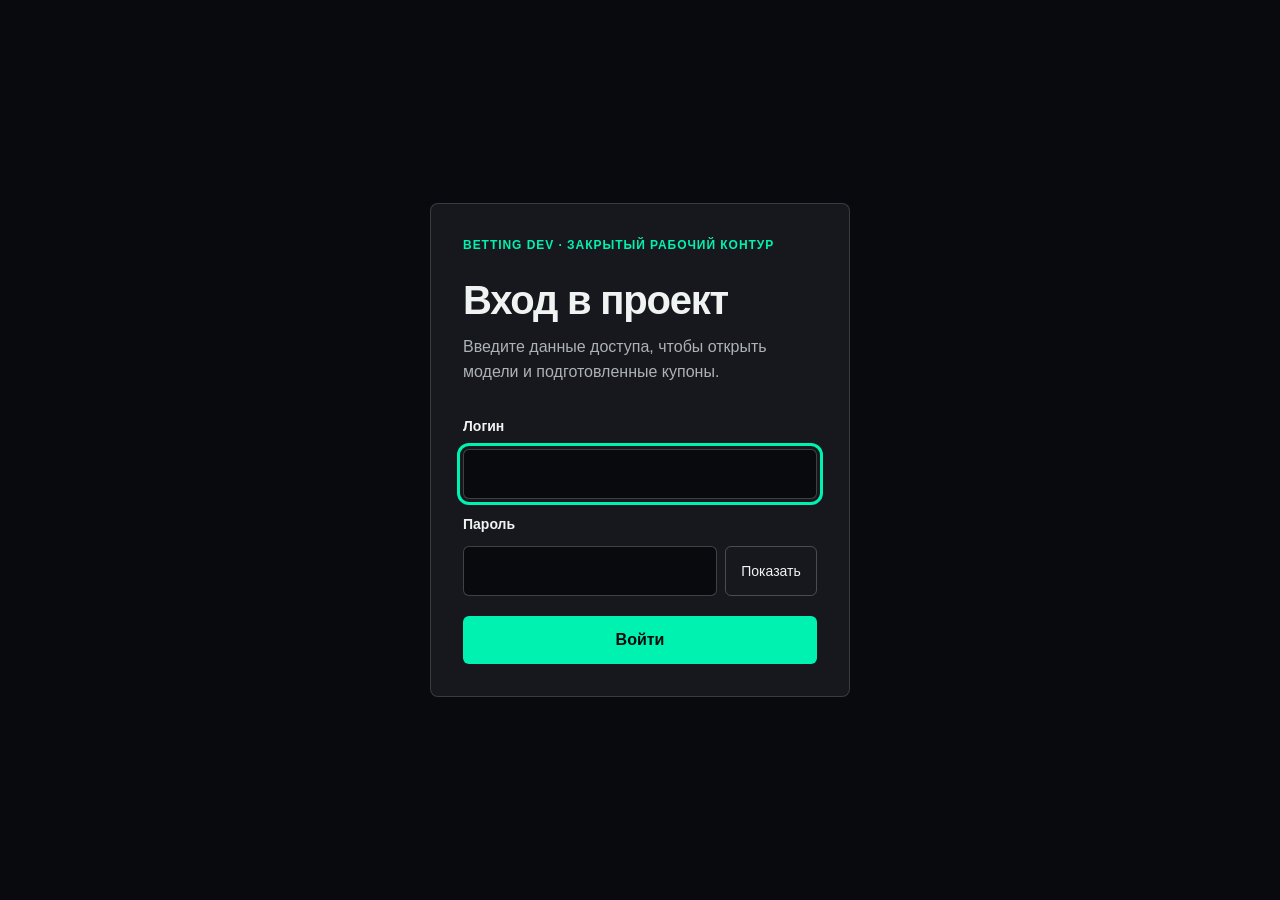
<file: index.html>
<!DOCTYPE html>
<html lang="ru">
<head>
  <meta charset="UTF-8" />
  <meta name="viewport" content="width=device-width, initial-scale=1.0" />
  <script>document.documentElement.classList.add('access-pending');</script>
  <script src="access-gate.js"></script>
  <link rel="stylesheet" href="access-gate.css" />
  <title>Betting Dev — экспериментальные модели</title>
  <link rel="icon" href="data:image/svg+xml,%3Csvg xmlns='http://www.w3.org/2000/svg' viewBox='0 0 64 64'%3E%3Crect width='64' height='64' rx='14' fill='%231e293b'/%3E%3Cpath d='M32 10 50 23 43 45H21L14 23Z' fill='none' stroke='%2338bdf8' stroke-width='5'/%3E%3Ccircle cx='32' cy='32' r='6' fill='%234ade80'/%3E%3C/svg%3E" />
  <link rel="stylesheet" href="styles.css" />
  <style>
    .dev-home{max-width:980px;margin:32px auto;padding:0 16px}
    .dev-intro{color:var(--text-muted);line-height:1.6}
    .dev-grid{display:grid;grid-template-columns:repeat(auto-fit,minmax(260px,1fr));gap:16px;margin:24px 0}
    .dev-card{display:block;padding:20px;border:1px solid var(--border);border-radius:12px;background:var(--surface);color:var(--text);text-decoration:none}
    .dev-card:hover{border-color:var(--accent)}
    .dev-card:focus-visible{outline:2px solid var(--accent);outline-offset:3px}
    .dev-card h2{margin:0 0 10px;font-size:1.15rem}
    .dev-card p{margin:0;color:var(--text-muted);line-height:1.5}
    .dev-label{display:inline-block;margin-bottom:12px;font-size:.75rem;font-weight:700;letter-spacing:.04em;text-transform:uppercase;color:var(--accent)}
  </style>
</head>
<body>
  <header class="app-header">
    <h1>⚽ Betting Dev</h1>
    <p class="subtitle">Отдельная площадка экспериментальных футбольных моделей</p>
  </header>
  <main class="dev-home">
    <p class="dev-intro">Здесь публикуются только самостоятельные расчёты dev-моделей. Таблицы и готовые прогнозы из production-приложения на этой странице не отображаются.</p>
    <div class="dev-grid">
      <a class="dev-card" href="./coupons.html">
        <span class="dev-label">Рабочий контур</span>
        <h2>Претенденты и купоны</h2>
        <p>Модельные претенденты текущего дня, подготовленные одинары и двойники, а также ручная отметка фактической ставки с суммой и типом «Деньги» или «Фрибет».</p>
      </a>
      <a class="dev-card" href="./financial-report.html">
        <span class="dev-label">Финансовый контур</span>
        <h2>Результаты и отчётность</h2>
        <p>Итоги только отмеченных «Проставлено» ставок: расчёт по результатам, сверка выплат, деньги и фрибеты за день, неделю и месяц.</p>
      </a>
      <a class="dev-card" href="./goals-model.html">
        <span class="dev-label">Активная страница</span>
        <h2>Голы и основные рынки</h2>
        <p>Внутренняя модель: исходы 1X2, двойные шансы, общий и индивидуальные тоталы голов (ТБ/ТМ). Каждая вероятность в отдельной строке с градиентной подсветкой.</p>
      </a>
      <a class="dev-card" href="./model-v1.html">
        <span class="dev-label">Активная страница</span>
        <h2>Угловые и жёлтые карточки</h2>
        <p>Внутренняя модель: тоталы угловых и жёлтых карточек (ТБ/ТМ) с построчным отображением и градиентной подсветкой вероятностей.</p>
      </a>
      <a class="dev-card" href="./stats-model.html">
        <span class="dev-label">Активная страница</span>
        <h2>Фолы, удары, удары в створ</h2>
        <p>Внутренняя модель: тоталы фолов, ударов и ударов в створ (ТБ/ТМ). Прогноз показывается только для матчей, найденных в обучающих данных.</p>
      </a>
      <a class="dev-card" href="./express-model.html">
        <span class="dev-label">Активная страница</span>
        <h2>Экспрессы дня</h2>
        <p>Ежедневный отбор топ-7 двойников из самых вероятных событий дня: только двойные шансы и тоталы голов по внутренней модели, плечи из разных матчей.</p>
      </a>
      <a class="dev-card" href="./euro-model.html">
        <span class="dev-label">Экспериментальная страница</span>
        <h2>Еврокубки</h2>
        <p>Отдельная модель Лиги чемпионов, Лиги Европы и Лиги Конференций: единый кросс-страновой Elo по матчам всех трёх турниров плюс состояние команд в чемпионатах. Без проверки против рынка.</p>
      </a>
      <a class="dev-card" href="./nt-model.html">
        <span class="dev-label">Экспериментальная страница</span>
        <h2>Лига наций</h2>
        <p>Отдельная модель сборных: Elo по всей истории международных матчей с 1872 года, затухающие рейтинги атаки/защиты и форма. Без проверки против рынка.</p>
      </a>
      <a class="dev-card" href="./tomorrow-model.html">
        <span class="dev-label">Активная страница</span>
        <h2>Прогнозы на завтра</h2>
        <p>Матчи завтрашнего дня (МСК) глазами всех внутренних моделей: клубные лиги, еврокубки, Лига наций. Расписание обновляется каждые 2 часа; только вероятности, без кэфов.</p>
      </a>
    </div>
    <p class="markets-note">Экспериментальная среда. Результаты моделей требуют дальнейшей проверки и не являются рекомендацией для ставок.</p>
  </main>
</body>
</html>
</file>
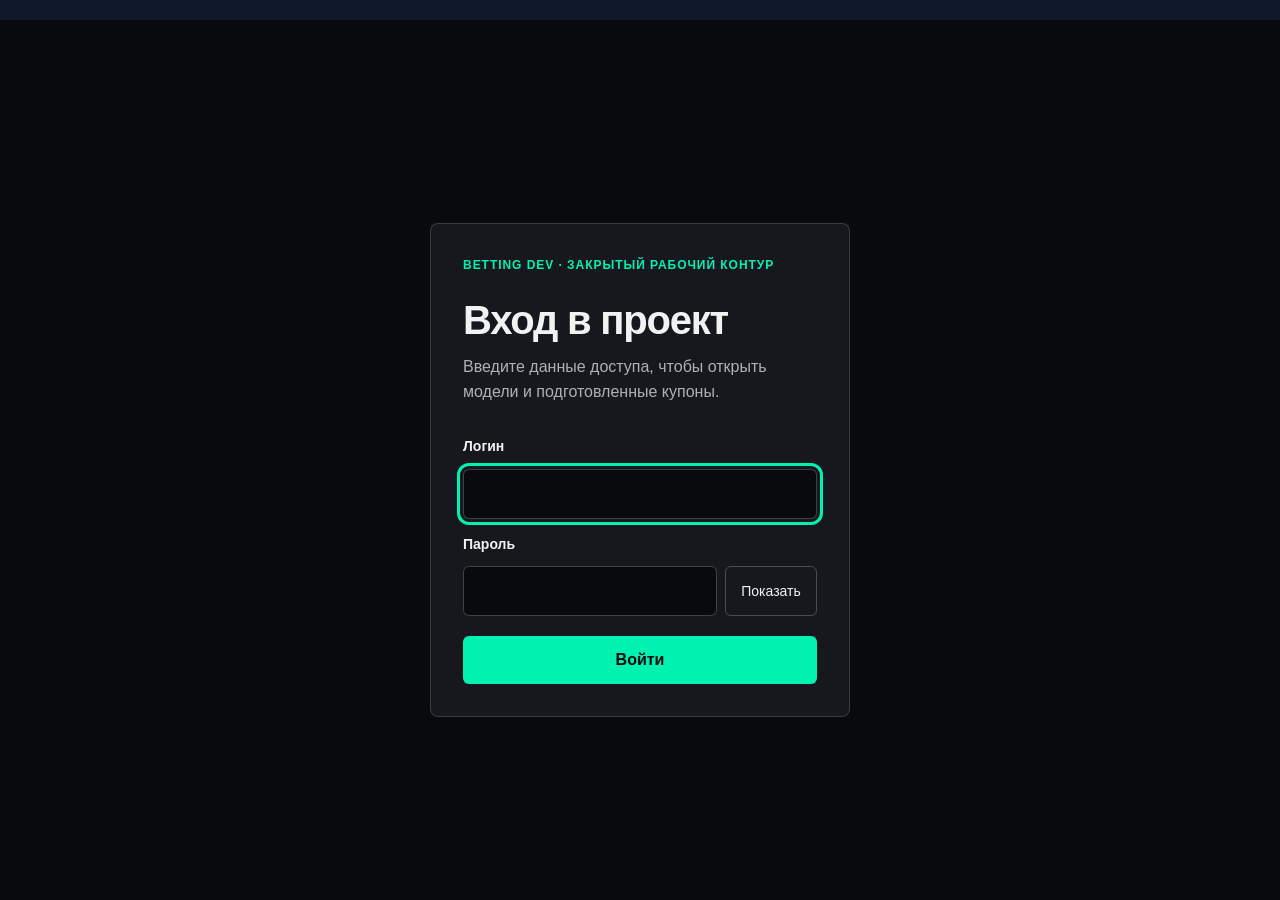
<file: api-consensus.html>
<!doctype html>
<html lang="ru"><head><meta charset="utf-8"><meta name="viewport" content="width=device-width,initial-scale=1">
  <script>document.documentElement.classList.add('access-pending');</script>
  <script src="access-gate.js"></script>
  <link rel="stylesheet" href="access-gate.css" />
<title>API-консенсус — основные рынки</title><link rel="stylesheet" href="styles.css">
<style>
main{max-width:1500px;margin:20px auto;padding:0 14px}.wrap{overflow-x:auto}.tbl{width:100%;min-width:1050px;border-collapse:collapse;font-size:12px;table-layout:fixed}.tbl th{background:#172033;color:white;padding:8px}.tbl td{background:#fff;color:#111;border:1px solid #d8dee8;padding:7px;white-space:pre-line;overflow-wrap:anywhere;vertical-align:middle}.tbl tr:nth-child(even) td{background:#f1f5f9}.tbl th:nth-child(1){width:9%}.tbl th:nth-child(2){width:12%}.tbl th:nth-child(3){width:19%}.tbl th:nth-child(4){width:17%}.tbl th:nth-child(5){width:18%}.tbl th:nth-child(6){width:17%}.tbl td.probability-cell{padding:4px 6px;font-variant-numeric:tabular-nums;white-space:normal}
.tbl .probability-line{display:block;padding:2px 5px;margin:1px 0;border-radius:3px;line-height:1.35;white-space:nowrap}
.tbl .probability-line.is-highlighted{font-weight:650}
.tbl tbody tr:hover td{background:#e2e8f0}
.tbl th{white-space:normal;line-height:1.25}
.note{color:var(--text-muted);font-size:.88rem;line-height:1.5}.back{display:inline-block;margin:8px 12px;color:var(--accent)}
</style></head><body data-mode="main">
<header class="app-header"><h1>⚽ API-консенсус — основные рынки</h1><p id="status" class="subtitle">Загрузка…</p><button id="refresh" type="button">Обновить</button><a class="back" href="./">← Dev-панель</a><a class="back" href="./api-special.html">Угловые и карточки →</a></header>
<main><p class="note">Расчёт на основе уже доступных прогнозов API. Для 1X2 усредняются нормализованные вероятности источников; 1X, X2, 12 и DNB выводятся математически из них. Тоталы усредняются только при совпадении линии и направления. Это API-консенсус, а не независимо обученная модель. Красные карточки, точный счёт и форы не выводятся.</p>
<p id="count" class="note"></p><div class="wrap"><table class="tbl"><thead><tr><th>Время МСК</th><th>Лига</th><th>Матч</th><th>1X2</th><th>Двойной шанс / DNB</th><th>Тоталы голов</th><th>Источники</th></tr></thead><tbody id="rows"></tbody></table></div><p id="empty" class="note" hidden>Нет предстоящих матчей с доступными вероятностями.</p></main><script src="api-consensus.js"></script></body></html>
</file>
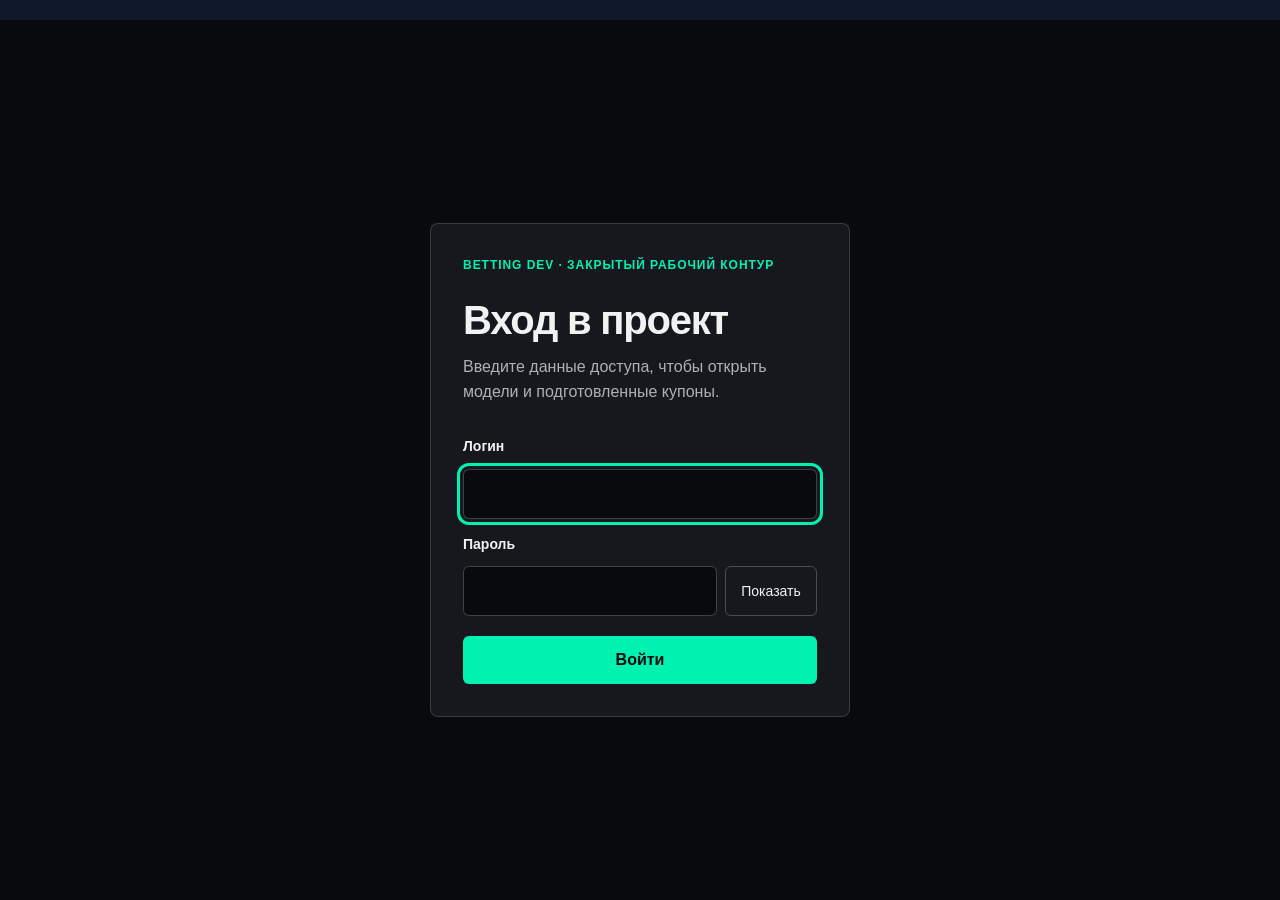
<file: api-special.html>
<!doctype html>
<html lang="ru"><head><meta charset="utf-8"><meta name="viewport" content="width=device-width,initial-scale=1">
  <script>document.documentElement.classList.add('access-pending');</script>
  <script src="access-gate.js"></script>
  <link rel="stylesheet" href="access-gate.css" />
<title>API-данные — угловые и карточки</title><link rel="stylesheet" href="styles.css">
<style>
main{max-width:1300px;margin:20px auto;padding:0 14px}.wrap{overflow-x:auto}.tbl{width:100%;min-width:760px;border-collapse:collapse;font-size:12px}.tbl th{background:#172033;color:white;padding:8px}.tbl td{background:#fff;color:#111;border:1px solid #d8dee8;padding:8px;white-space:pre-line;overflow-wrap:anywhere}.tbl tr:nth-child(even) td{background:#f1f5f9}.tbl td.probability-cell{padding:4px 6px;font-variant-numeric:tabular-nums;white-space:normal}
.tbl .probability-line{display:block;padding:2px 5px;margin:1px 0;border-radius:3px;line-height:1.35;white-space:nowrap}
.tbl .probability-line.is-highlighted{font-weight:650}
.tbl tbody tr:hover td{background:#e2e8f0}
.tbl th{white-space:normal;line-height:1.25}
.note{color:var(--text-muted);font-size:.88rem;line-height:1.5}.back{display:inline-block;margin:8px 12px;color:var(--accent)}
</style></head><body data-mode="special">
<header class="app-header"><h1>⚽ Угловые и жёлтые карточки — API-данные</h1><p id="status" class="subtitle">Загрузка…</p><button id="refresh" type="button">Обновить</button><a class="back" href="./api-consensus.html">← Основные рынки</a><a class="back" href="./">Dev-панель</a></header>
<main><p class="note">Угловые показываются только там, где источник действительно передал вероятность. Сейчас покрытие ограничено BSD; это прогноз одного источника, не межисточниковый консенсус. Жёлтые карточки не рассчитываются: в текущем наборе данных нет их вероятностей. Вымышленные значения не подставляются.</p><p id="count" class="note"></p><div class="wrap"><table class="tbl"><thead><tr><th>Время МСК</th><th>Лига</th><th>Матч</th><th>Угловые</th><th>Источники</th></tr></thead><tbody id="rows"></tbody></table></div><p id="empty" class="note" hidden>Нет предстоящих матчей с вероятностями угловых.</p></main><script src="api-consensus.js"></script></body></html>
</file>
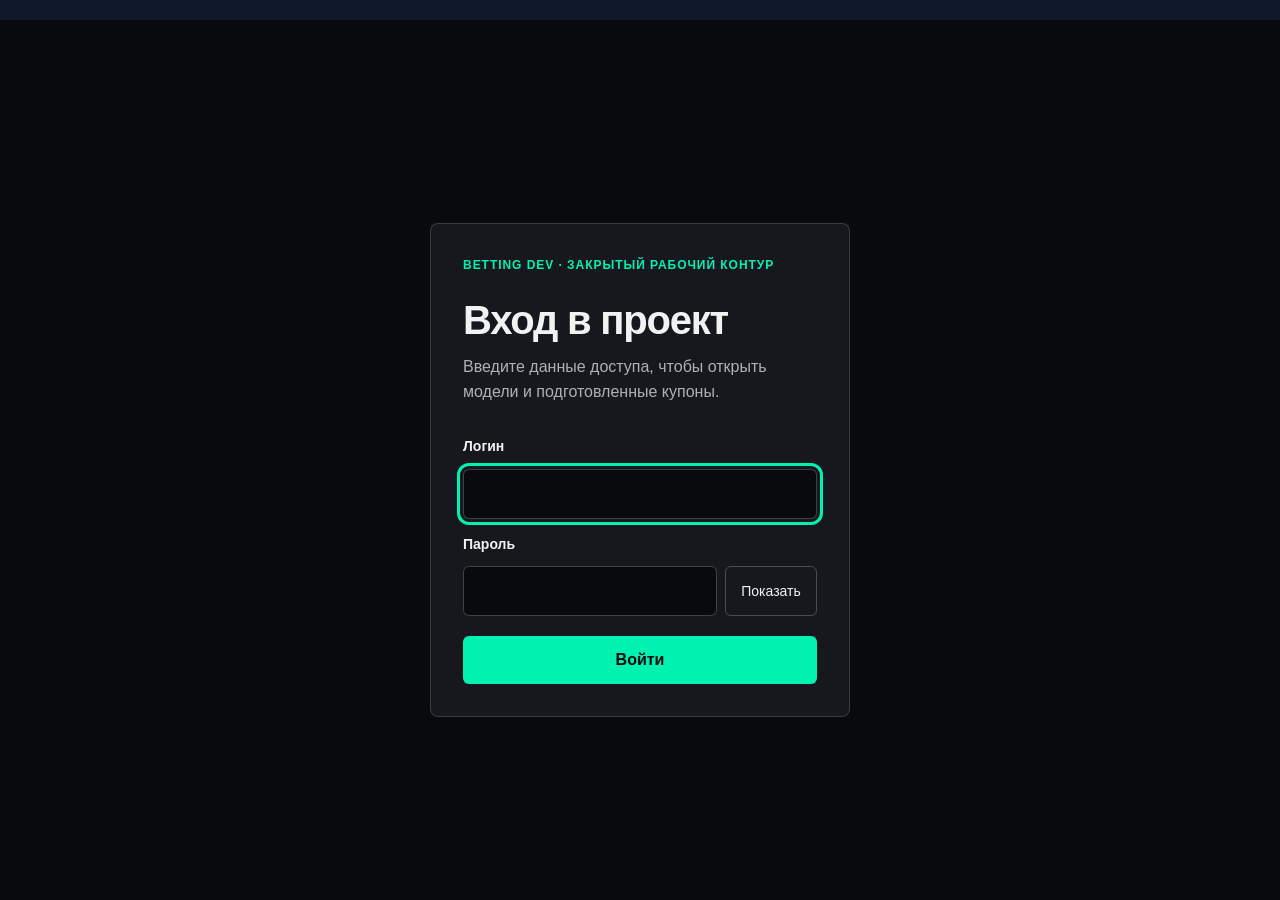
<file: euro-model.html>
<!doctype html>
<html lang="ru"><head><meta charset="utf-8"><meta name="viewport" content="width=device-width,initial-scale=1">
  <script>document.documentElement.classList.add('access-pending');</script>
  <script src="access-gate.js"></script>
  <link rel="stylesheet" href="access-gate.css" />
<title>Еврокубки — внутренняя модель</title><link rel="stylesheet" href="styles.css">
<style>
main{max-width:1300px;margin:20px auto;padding:0 14px}.wrap{overflow-x:auto}.tbl{width:100%;min-width:820px;border-collapse:collapse;font-size:12px}.tbl th{background:#172033;color:white;padding:8px}.tbl td{background:#fff;color:#111;border:1px solid #d8dee8;padding:8px;white-space:pre-line;overflow-wrap:anywhere}.tbl tr:nth-child(even) td{background:#f1f5f9}.tbl tbody tr:hover td{background:#e2e8f0}
.tbl td.probability-cell{padding:4px 6px;font-variant-numeric:tabular-nums;white-space:normal}
.tbl .probability-line{display:block;padding:2px 5px;margin:1px 0;border-radius:3px;line-height:1.35;white-space:nowrap}
.tbl .probability-line.is-highlighted{font-weight:650}
.note{color:var(--text-muted);font-size:.88rem;line-height:1.5}.back{display:inline-block;margin:8px 12px;color:var(--accent)}
</style></head><body data-mode="special">
<header class="app-header"><h1>🏆 Еврокубки — внутренняя модель</h1><p id="euro-status" class="subtitle">Загрузка внутренней модели…</p><button id="refresh" type="button">Обновить</button><a class="back" href="./goals-model.html">← Основные рынки</a><a class="back" href="./express-model.html">Экспрессы дня</a><a class="back" href="./">Dev-панель</a></header>
<main><p class="note">Экспериментальная модель еврокубков — Лиги чемпионов, Лиги Европы и Лиги Конференций: Poisson-регрессия ожидаемых голов, обученная на матчах всех трёх турниров 2021–2026 (BSD, sports.bzzoiro.com). Признаки: единый кросс-страновой Elo и форма по самим еврокубковым матчам в общей хронологии (команда, перешедшая из ЛЧ в ЛЕ, сохраняет рейтинг), индикатор турнира, плюс состояние команд в своих чемпионатах (затухающие рейтинги атаки/защиты); команды стран вне покрытия оцениваются только по еврокубковой истории. <strong>Ограничения:</strong> выборка по ЛЕ/ЛК тоньше, чем по ЛЧ, проверки против букмекерских коэффициентов не было (исторических котировок у источника нет). Прогноз выводится только для матчей, где обе команды найдены в еврокубковой истории. Это исследовательская оценка вероятностей, а не рекомендация к ставке.</p><p id="euro-count" class="note"></p>
<div class="wrap"><table class="tbl"><thead><tr><th>Время МСК</th><th>Турнир</th><th>Матч</th><th>Исходы (евро-модель)</th><th>Двойные шансы</th><th>Тотал голов</th></tr></thead><tbody id="euro-rows"></tbody></table></div><p id="euro-empty" class="note" hidden>Сегодня нет матчей еврокубков, которые евро-модель может оценить.</p>
</main><script src="euro-internal-model.js"></script><script>
(function () {
  'use strict';
  var $ = function (id) { return document.getElementById(id); };
  var pct = function (n) { return Number.isFinite(n) ? (n * 100).toFixed(1) + '%' : '—'; };
  var fmtTime = function (t) { return new Date(t).toLocaleString('ru-RU', { timeZone: 'Europe/Moscow', day: '2-digit', month: '2-digit', hour: '2-digit', minute: '2-digit' }); };
  var COMP_SHORT = { CL: 'ЛЧ', EL: 'ЛЕ', ECL: 'ЛК' };
  // Единый с другими страницами градиент: чем выше вероятность, тем насыщеннее зелёный.
  var heat = function (p) { var x = Math.max(0, Math.min(1, p)), a = [240, 253, 244], b = [20, 83, 45]; return 'rgb(' + a.map(function (v, i) { return Math.round(v + (b[i] - v) * x); }).join(', ') + ')'; };
  function cell(tr, value) { var td = document.createElement('td'); td.textContent = value; tr.append(td); return td; }
  function stackedCell(tr, items) {
    var td = document.createElement('td'); td.className = 'probability-cell';
    if (!items.length) { td.textContent = '—'; tr.append(td); return td; }
    items.forEach(function (item) {
      var line = document.createElement('div'); line.className = 'probability-line';
      line.textContent = item.label + ' ' + pct(item.value);
      if (Number.isFinite(item.value)) {
        line.style.backgroundColor = heat(item.value);
        line.title = 'Вероятность: ' + pct(item.value);
        if (item.value > .65) line.classList.add('is-highlighted');
      }
      td.append(line);
    });
    tr.append(td); return td;
  }

  function uniqueFixtures(model, predictions) {
    // Дедупликация по каноническим ключам команд евро-модели: один и тот же
    // матч из разных источников («Shakhtar Donetsk» vs «FK Shakhtar Donetsk»)
    // показывается один раз.
    var seen = new Set(); var out = [];
    (predictions || []).forEach(function (p) {
      var time = Date.parse(p.time);
      if (!Number.isFinite(time) || time <= Date.now()) return;
      var comp = EuroInternalModel.resolveCompetition(model, p.league);
      if (!comp) return;
      var home = EuroInternalModel.resolveTeam(model, p.home);
      var away = EuroInternalModel.resolveTeam(model, p.away);
      if (!home || !away) return;
      var key = home.key + '|' + away.key + '|' + time;
      if (seen.has(key)) return;
      seen.add(key);
      out.push({ time: time, league: p.league, comp: comp, home: p.home, away: p.away });
    });
    return out.sort(function (a, b) { return a.time - b.time; });
  }

  async function load() {
    $('euro-status').textContent = 'Загрузка внутренней модели…';
    try {
      var responses = await Promise.all([
        fetch('./data/euro_cups_model.json?t=' + Date.now(), { cache: 'no-store' }),
        fetch('./data.json?t=' + Date.now(), { cache: 'no-store' }),
      ]);
      if (!responses[0].ok) throw Error('euro_cups_model.json: HTTP ' + responses[0].status);
      if (!responses[1].ok) throw Error('data.json: HTTP ' + responses[1].status);
      var model = await responses[0].json();
      var data = await responses[1].json();
      var fixtures = uniqueFixtures(model, data.predictions);
      var host = $('euro-rows');
      host.replaceChildren();
      var rendered = 0;
      fixtures.forEach(function (f) {
        var pred = EuroInternalModel.predict(model, f.league, f.home, f.away);
        if (!pred) return;
        rendered += 1;
        var m = pred.markets;
        var t25 = m.totals['2.5'] || m.totals[2.5];
        var tr = document.createElement('tr');
        cell(tr, fmtTime(f.time));
        cell(tr, COMP_SHORT[pred.competition.code] || pred.competition.code);
        cell(tr, pred.home + ' — ' + pred.away);
        stackedCell(tr, [{ label: 'П1', value: m.p1 }, { label: 'Х', value: m.x }, { label: 'П2', value: m.p2 }]);
        stackedCell(tr, [{ label: '1X', value: m.dc1x }, { label: '12', value: m.dc12 }, { label: 'X2', value: m.dcx2 }]);
        stackedCell(tr, t25 ? [{ label: 'ТБ 2.5', value: t25.over }, { label: 'ТМ 2.5', value: t25.under }] : []);
        host.append(tr);
      });
      $('euro-empty').hidden = rendered > 0;
      var byComp = model.trainingMatchesByCompetition
        ? Object.keys(model.trainingMatchesByCompetition).map(function (c) {
            return (COMP_SHORT[c] || c) + ': ' + model.trainingMatchesByCompetition[c];
          }).join(', ')
        : '';
      $('euro-count').textContent = 'Дата снимка: ' + (data.date || '—') + ' (МСК). Матчей еврокубков впереди: ' + fixtures.length +
        ', оценено моделью: ' + rendered + '. Модель обучена на ' + model.trainingMatches + ' матчах (' + byComp + ') по ' + (model.trainingThrough || '—') + '.';
      $('euro-status').textContent = 'Евро-модель загружена (снимок от ' + (model.trainingThrough || '—') + ').';
    } catch (e) {
      $('euro-status').textContent = 'Евро-модель недоступна: ' + e.message;
      $('euro-empty').hidden = false;
    }
  }
  $('refresh').addEventListener('click', load);
  load();
})();
</script></body></html>
</file>
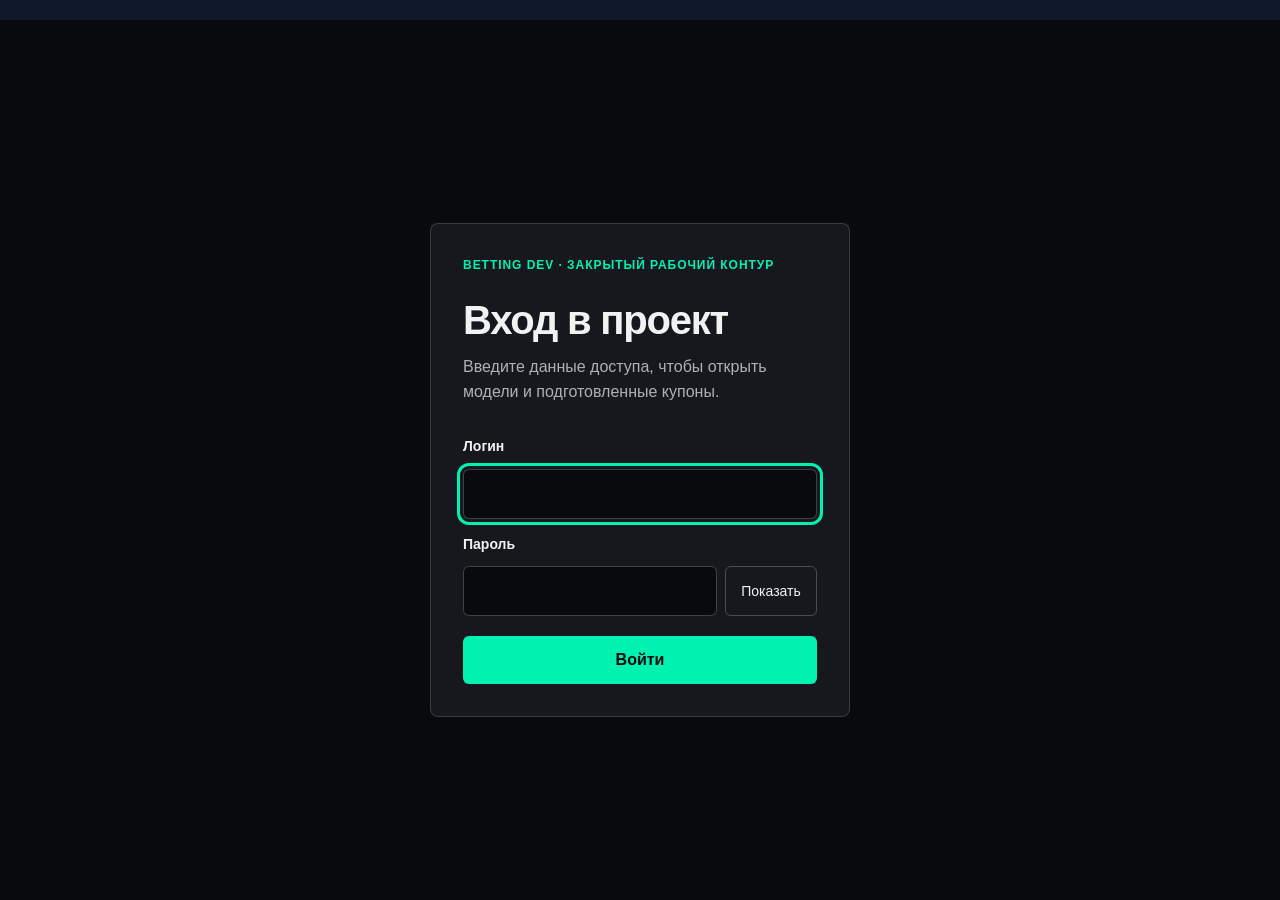
<file: express-model.html>
<!doctype html>
<html lang="ru"><head><meta charset="utf-8"><meta name="viewport" content="width=device-width,initial-scale=1">
  <script>document.documentElement.classList.add('access-pending');</script>
  <script src="access-gate.js"></script>
  <link rel="stylesheet" href="access-gate.css" />
<title>Экспрессы дня — внутренняя модель</title><link rel="stylesheet" href="styles.css">
<style>
main{max-width:1300px;margin:20px auto;padding:0 14px}.wrap{overflow-x:auto}.tbl{width:100%;min-width:760px;border-collapse:collapse;font-size:12px}.tbl th{background:#172033;color:white;padding:8px}.tbl td{background:#fff;color:#111;border:1px solid #d8dee8;padding:8px;white-space:pre-line;overflow-wrap:anywhere}.tbl tr:nth-child(even) td{background:#f1f5f9}.tbl tbody tr:hover td{background:#e2e8f0}
.tbl td.express-joint{font-weight:700;font-variant-numeric:tabular-nums;font-size:13px}
h2.section{font-size:1.05rem;margin:22px 0 8px}
.note{color:var(--text-muted);font-size:.88rem;line-height:1.5}.back{display:inline-block;margin:8px 12px;color:var(--accent)}
</style></head><body data-mode="special">
<header class="app-header"><h1>⚽ Экспрессы дня — внутренняя модель</h1><p id="express-status" class="subtitle">Загрузка внутренней модели…</p><button id="refresh" type="button">Обновить</button><a class="back" href="./goals-model.html">← Основные рынки</a><a class="back" href="./">Dev-панель</a></header>
<main><p class="note">Ежедневный анализ матчей текущего дня (по МСК) на предмет двойников с перевесом над линией букмекера. Кандидаты — только двойные шансы (1X, 12, X2) и тоталы голов (ТБ/ТМ) по внутренней модели исходов; чистые победы П1/П2 в экспрессы не допускаются. В отбор идут события с вероятностью от 75%, для которых доступна текущая цена Euro365 или The Odds API, и EV = вероятность модели × кэф не ниже 0.97; диапазон 0.97–1.00 — нейтральная зона (не строгий value, а допуск на погрешность модели), строгий value начинается с EV ≥ 1.00 и выделяется жирным; в один экспресс попадают два события из разных матчей с максимальным суммарным EV, суммарный кэф ограничен сверху (до 4.00). Совместная вероятность — произведение вероятностей плеч (матчи разные, корреляция не учитывается), справедливый коэффициент — 1/p по модели. Кэф для отбора — лучшая текущая цена плеча: интрадей-линия Euro365 (один букмекер, не консенсус рынка) или Max-агрегат The Odds API (лучшая цена среди европейских букмекеров, обновляется дважды в день; есть только тоталы, двойного шанса у провайдера нет) — берётся большая из доступных; справочно показан консенсус открытия football-data.co.uk (Avg по букмекерам, снимок после открытия рынка, обновляется несколько раз в неделю) — в отбор он не входит, так как цены могли уйти; двойного шанса у FDO тоже нет. Наведение на кэф показывает цены по источникам. Кэфы используются только для отбора и отображения и не смешиваются с вероятностями модели. Если кэфы недоступны, страница работает в режиме максимальной вероятности. Прогноз рассчитывается только если лига и обе команды найдены в обучающих данных; иначе матч не участвует. Это исследовательская оценка вероятностей, а не рекомендация к ставке.</p><p id="express-count" class="note"></p>
<h2 class="section">Топ-7 экспрессов дня</h2>
<div class="wrap"><table class="tbl"><thead><tr><th>№</th><th>Событие 1</th><th>Событие 2</th><th>Совместная вероятность</th><th>Справедливый коэффициент (по модели)</th><th>Кэф (лучший)</th><th>EV</th></tr></thead><tbody id="express-rows"></tbody></table></div><p id="express-empty" class="note" hidden>Сегодня меньше двух матчей с подходящими событиями — экспресс не составлен.</p>
<h2 class="section">Все подходящие события дня</h2>
<div class="wrap"><table class="tbl"><thead><tr><th>Время МСК</th><th>Лига</th><th>Матч</th><th>Исход</th><th>Вероятность</th><th>Кэф (лучший)</th><th>Открытие (консенсус FDO)</th><th>EV</th></tr></thead><tbody id="express-legs-rows"></tbody></table></div><p id="express-legs-empty" class="note" hidden>Нет событий с вероятностью от 75% среди сегодняшних матчей, которые модель может оценить.</p>
</main><script src="goals-internal-model.js"></script><script src="express-model.js"></script></body></html>
</file>
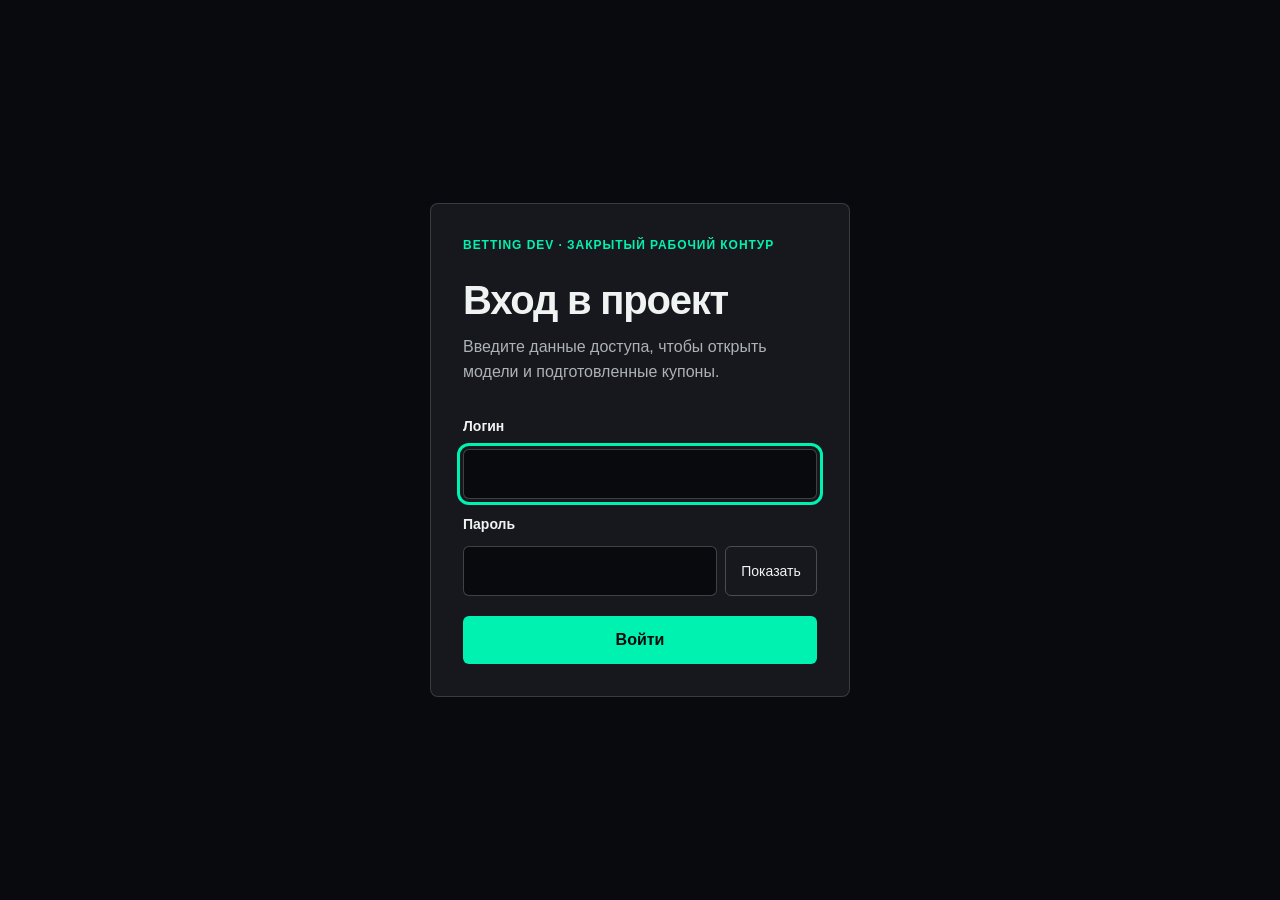
<file: financial-report.html>
<!DOCTYPE html>
<html lang="ru">
<head>
  <meta charset="UTF-8" />
  <meta name="viewport" content="width=device-width, initial-scale=1.0" />
  <script>document.documentElement.classList.add('access-pending');</script>
  <script src="access-gate.js"></script>
  <link rel="stylesheet" href="access-gate.css" />
  <title>Результаты и отчётность — Betting Dev</title>
  <link rel="icon" href="data:image/svg+xml,%3Csvg xmlns='http://www.w3.org/2000/svg' viewBox='0 0 64 64'%3E%3Crect width='64' height='64' rx='14' fill='%231e293b'/%3E%3Cpath d='M32 10 50 23 43 45H21L14 23Z' fill='none' stroke='%2338bdf8' stroke-width='5'/%3E%3Ccircle cx='32' cy='32' r='6' fill='%234ade80'/%3E%3C/svg%3E" />
  <link rel="stylesheet" href="styles.css" />
  <link rel="stylesheet" href="financial-report.css" />
</head>
<body class="financial-report-page">
  <header class="app-header">
    <h1>Результаты и отчётность</h1>
    <p class="subtitle">Фактически подтверждённые ставки · игровые периоды по времени МСК</p>
    <a class="back" href="./">← Dev-панель</a>
  </header>
  <main class="financial-page">
    <section id="financial-report" class="financial-report" aria-labelledby="finance-title">
      <div class="finance-head">
        <div>
          <span class="dev-label">Финансовый контур</span>
          <h2 id="finance-title">Результаты и отчётность</h2>
          <p class="finance-intro">Только купоны, которые вы отметили кнопкой «Проставлено». Автоматический расчёт использует финальные результаты Euro365 и зафиксированные условия ставки. Фактическую выплату можно отдельно сверить с БК.</p>
        </div>
      </div>
      <div class="finance-controls">
        <div class="finance-periods" role="group" aria-label="Период финансового отчёта">
          <button type="button" data-finance-period="day" aria-pressed="true">День</button>
          <button type="button" data-finance-period="week" aria-pressed="false">Неделя</button>
          <button type="button" data-finance-period="month" aria-pressed="false">Месяц</button>
        </div>
        <label class="finance-date" for="finance-period-date">День периода, МСК<input id="finance-period-date" type="date" /></label>
      </div>
      <p id="finance-range" class="finance-range"></p>
      <p id="finance-status" class="finance-status" role="status">Загрузка отчёта…</p>
      <div id="finance-summary"></div>
      <div id="finance-rows"></div>
    </section>
    <p class="finance-storage-note">Подтверждённые суммы, коэффициенты и ручная сверка выплат хранятся только в localStorage текущего браузера. История не синхронизируется между устройствами.</p>
  </main>
  <script src="coupon-confirmation.js"></script>
  <script src="financial-report.js"></script>
  <script>
    FinancialReport.mount(document.getElementById('financial-report'));
  </script>
</body>
</html>
</file>
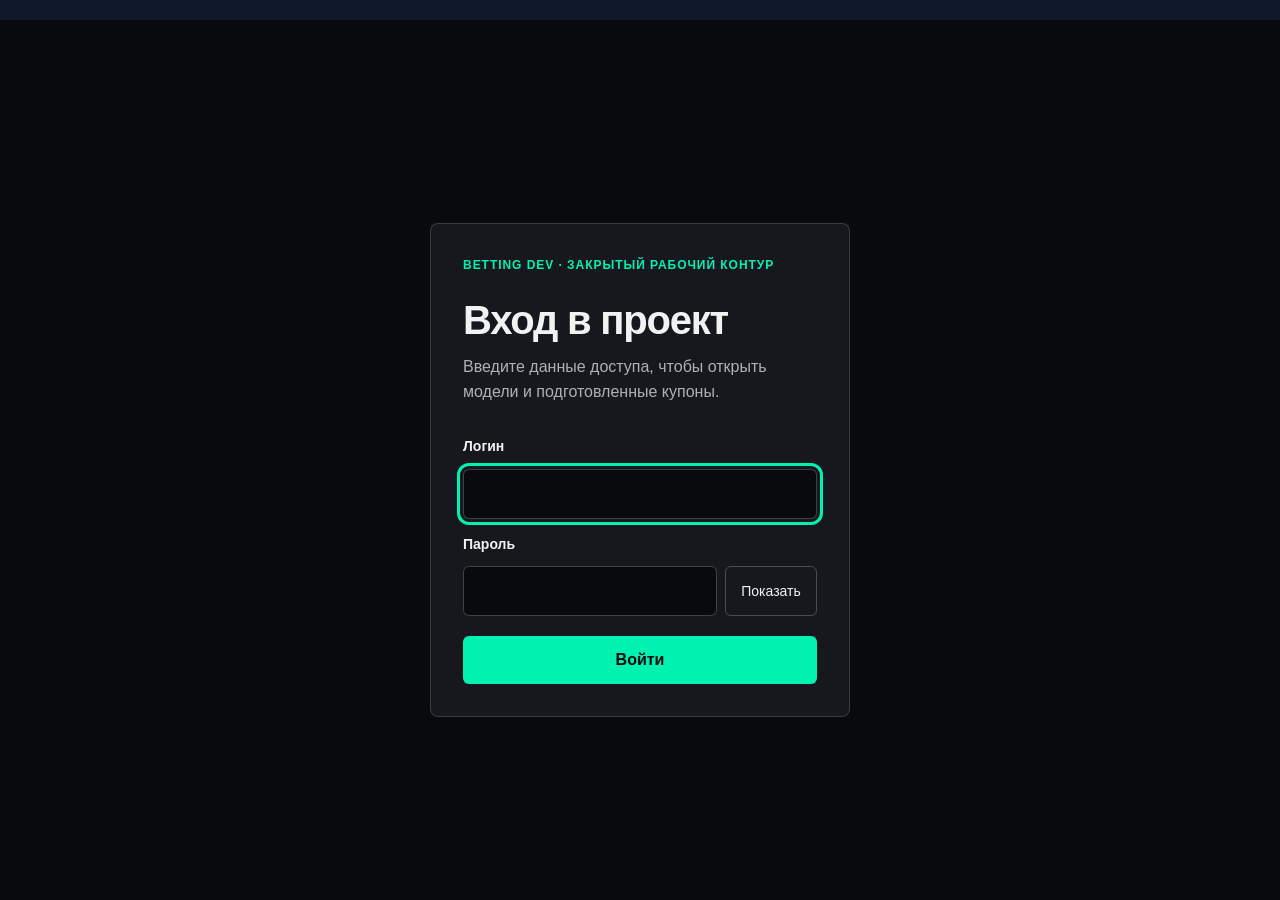
<file: goals-model.html>
<!doctype html>
<html lang="ru"><head><meta charset="utf-8"><meta name="viewport" content="width=device-width,initial-scale=1">
  <script>document.documentElement.classList.add('access-pending');</script>
  <script src="access-gate.js"></script>
  <link rel="stylesheet" href="access-gate.css" />
<title>Исходы и тоталы — внутренняя модель</title><link rel="stylesheet" href="styles.css">
<style>
main{max-width:1300px;margin:20px auto;padding:0 14px}.wrap{overflow-x:auto}.tbl{width:100%;min-width:760px;border-collapse:collapse;font-size:12px}.tbl th{background:#172033;color:white;padding:8px}.tbl td{background:#fff;color:#111;border:1px solid #d8dee8;padding:8px;white-space:pre-line;overflow-wrap:anywhere}.tbl tr:nth-child(even) td{background:#f1f5f9}.tbl td.probability-cell{padding:4px 6px;font-variant-numeric:tabular-nums;white-space:normal}
.tbl .probability-line{display:block;padding:2px 5px;margin:1px 0;border-radius:3px;line-height:1.35;white-space:nowrap}
.tbl .probability-line.is-highlighted{font-weight:650}
.tbl tbody tr:hover td{background:#e2e8f0}
.tbl th{white-space:normal;line-height:1.25}
.note{color:var(--text-muted);font-size:.88rem;line-height:1.5}.back{display:inline-block;margin:8px 12px;color:var(--accent)}
</style></head><body data-mode="special">
<header class="app-header"><h1>⚽ Исходы и тоталы голов — внутренняя модель</h1><p id="goals-internal-status" class="subtitle">Загрузка внутренней модели…</p><button id="refresh" type="button">Обновить</button><a class="back" href="./model-v1.html">← Угловые и карточки</a><a class="back" href="./express-model.html">Экспрессы дня</a><a class="back" href="./euro-model.html">Еврокубки</a><a class="back" href="./">Dev-панель</a></header>
<main><p class="note">Собственная модель по историческим поматчевым данным football-data.co.uk (с 2000/01 по текущий сезон): две Poisson-регрессии ожидаемых голов хозяев и гостей (среди признаков — Elo и затухающие рейтинги атаки/защиты; поправка Dixon–Coles на низкие счета применяется, если она улучшает валидационный logLoss), из матрицы счёта выводятся П1/Х/П2, двойные шансы, общий тотал и индивидуальные тоталы. Прогноз рассчитывается только если лига и обе команды найдены в обучающих данных с достаточной историей; иначе строка не выводится. Это исследовательская оценка вероятностей, а не рекомендация к ставке.</p><p id="goals-internal-count" class="note"></p>
<div class="wrap"><table class="tbl"><thead><tr><th>Время МСК</th><th>Лига</th><th>Матч</th><th>Исходы (внутр. модель)</th><th>Тотал голов (внутр. модель)</th><th>ИТ хозяев (внутр. модель)</th><th>ИТ гостей (внутр. модель)</th></tr></thead><tbody id="goals-internal-rows"></tbody></table></div><p id="goals-internal-empty" class="note" hidden>Нет предстоящих матчей, которые внутренняя модель может оценить.</p>
</main><script src="goals-internal-model.js"></script></body></html>
</file>
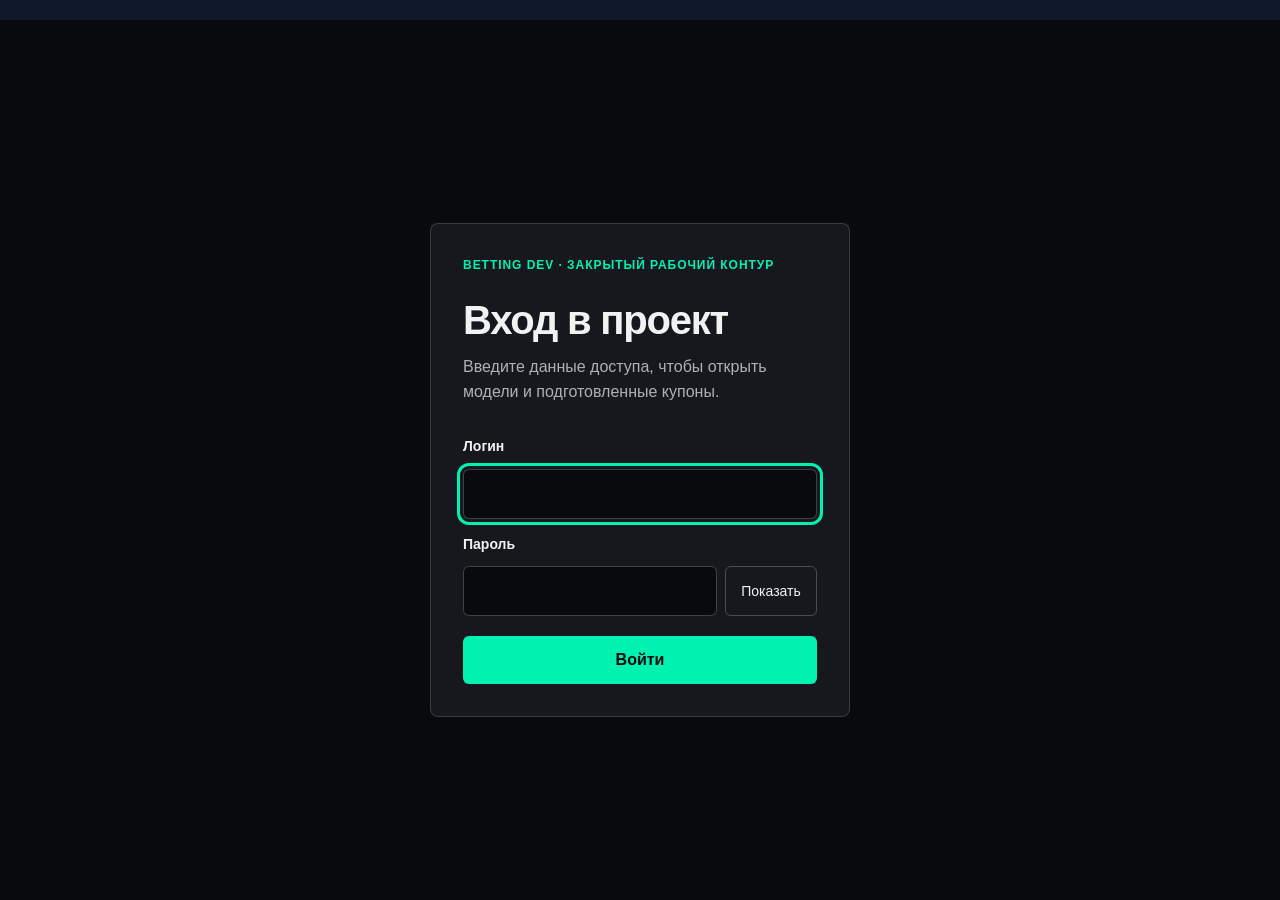
<file: markets.html>
<!DOCTYPE html>
<html lang="ru">
<head>
  <meta charset="UTF-8" />
  <meta name="viewport" content="width=device-width, initial-scale=1.0" />
  <script>document.documentElement.classList.add('access-pending');</script>
  <script src="access-gate.js"></script>
  <link rel="stylesheet" href="access-gate.css" />
  <meta http-equiv="refresh" content="0; url=./model-v1.html" />
  <title>Dev-модель угловых и жёлтых карточек</title>
  <script>window.location.replace('./model-v1.html');</script>
</head>
<body>
  <p>Страница внешних и production-прогнозов отключена в dev-версии. Открыть <a href="./model-v1.html">внутреннюю dev-модель угловых и жёлтых карточек</a>.</p>
</body>
</html>
</file>
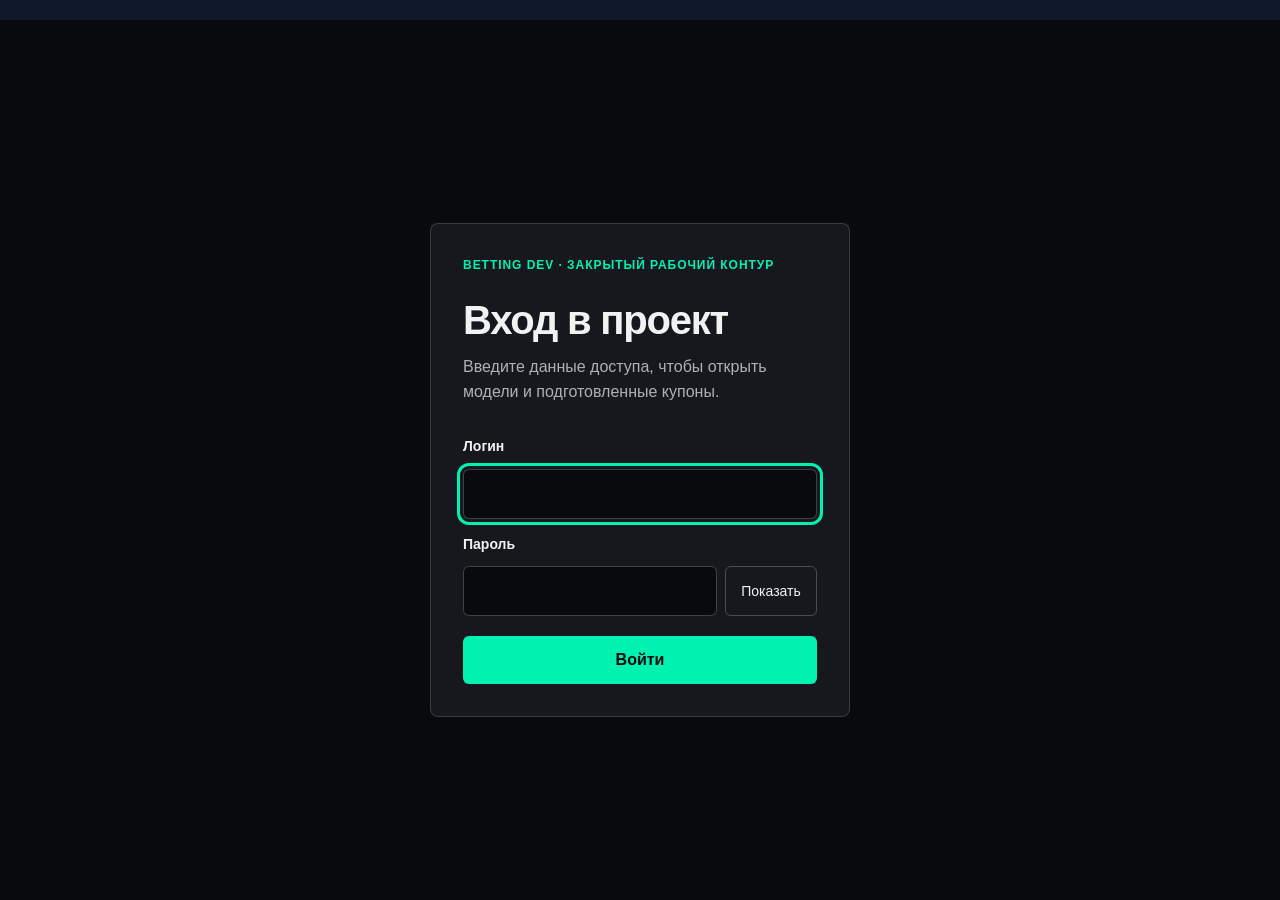
<file: model-v1.html>
<!doctype html>
<html lang="ru"><head><meta charset="utf-8"><meta name="viewport" content="width=device-width,initial-scale=1">
  <script>document.documentElement.classList.add('access-pending');</script>
  <script src="access-gate.js"></script>
  <link rel="stylesheet" href="access-gate.css" />
<title>Угловые и карточки — внутренняя модель</title><link rel="stylesheet" href="styles.css">
<style>
main{max-width:1300px;margin:20px auto;padding:0 14px}.wrap{overflow-x:auto}.tbl{width:100%;min-width:760px;border-collapse:collapse;font-size:12px}.tbl th{background:#172033;color:white;padding:8px}.tbl td{background:#fff;color:#111;border:1px solid #d8dee8;padding:8px;white-space:pre-line;overflow-wrap:anywhere}.tbl tr:nth-child(even) td{background:#f1f5f9}.tbl td.probability-cell{padding:4px 6px;font-variant-numeric:tabular-nums;white-space:normal}
.tbl .probability-line{display:block;padding:2px 5px;margin:1px 0;border-radius:3px;line-height:1.35;white-space:nowrap}
.tbl .probability-line.is-highlighted{font-weight:650}
.tbl tbody tr:hover td{background:#e2e8f0}
.tbl th{white-space:normal;line-height:1.25}
.note{color:var(--text-muted);font-size:.88rem;line-height:1.5}.back{display:inline-block;margin:8px 12px;color:var(--accent)}
</style></head><body data-mode="special">
<header class="app-header"><h1>⚽ Угловые и жёлтые карточки — внутренняя модель</h1><p id="internal-status" class="subtitle">Загрузка внутренней модели…</p><button id="refresh" type="button">Обновить</button><a class="back" href="./goals-model.html">← Основные рынки</a><a class="back" href="./express-model.html">Экспрессы дня</a><a class="back" href="./euro-model.html">Еврокубки</a><a class="back" href="./">Dev-панель</a></header>
<main><p class="note">Собственная счётная регрессия по историческим поматчевым данным football-data.co.uk (угловые и жёлтые карточки с 2000/01 по текущий сезон; распределение — Poisson или отрицательное биномиальное NB2 — выбирается на валидации отдельно для каждого рынка). Прогноз рассчитывается только если лига и обе команды найдены в обучающих данных с достаточной историей; иначе строка не выводится. Это исследовательская оценка вероятностей, а не рекомендация к ставке.</p><p id="internal-count" class="note"></p><div class="wrap"><table class="tbl"><thead><tr><th>Время МСК</th><th>Лига</th><th>Матч</th><th>Угловые (внутр. модель)</th><th>ЖК (внутр. модель)</th></tr></thead><tbody id="internal-rows"></tbody></table></div><p id="internal-empty" class="note" hidden>Нет предстоящих матчей, которые внутренняя модель может оценить.</p>
</main><script src="internal-model.js"></script></body></html>
</file>
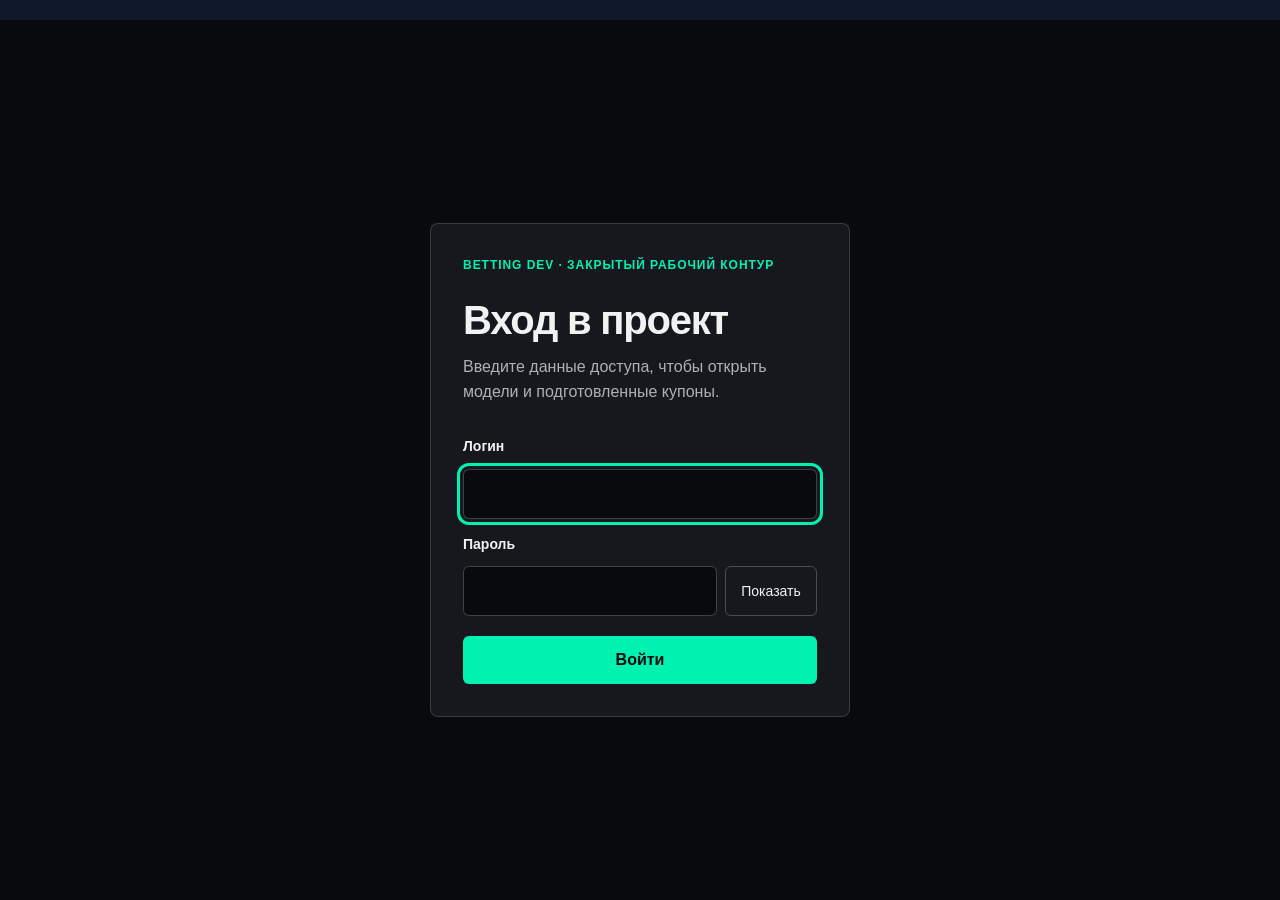
<file: nt-model.html>
<!doctype html>
<html lang="ru"><head><meta charset="utf-8"><meta name="viewport" content="width=device-width,initial-scale=1">
  <script>document.documentElement.classList.add('access-pending');</script>
  <script src="access-gate.js"></script>
  <link rel="stylesheet" href="access-gate.css" />
<title>Лига наций — модель сборных</title><link rel="stylesheet" href="styles.css">
<style>
main{max-width:1300px;margin:20px auto;padding:0 14px}.wrap{overflow-x:auto}.tbl{width:100%;min-width:820px;border-collapse:collapse;font-size:12px}.tbl th{background:#172033;color:white;padding:8px}.tbl td{background:#fff;color:#111;border:1px solid #d8dee8;padding:8px;white-space:pre-line;overflow-wrap:anywhere}.tbl tr:nth-child(even) td{background:#f1f5f9}.tbl tbody tr:hover td{background:#e2e8f0}
.tbl td.probability-cell{padding:4px 6px;font-variant-numeric:tabular-nums;white-space:normal}
.tbl .probability-line{display:block;padding:2px 5px;margin:1px 0;border-radius:3px;line-height:1.35;white-space:nowrap}
.tbl .probability-line.is-highlighted{font-weight:650}
.note{color:var(--text-muted);font-size:.88rem;line-height:1.5}.back{display:inline-block;margin:8px 12px;color:var(--accent)}
</style></head><body data-mode="special">
<header class="app-header"><h1>🌍 Лига наций — модель сборных</h1><p id="nt-status" class="subtitle">Загрузка модели сборных…</p><button id="refresh" type="button">Обновить</button><a class="back" href="./goals-model.html">← Основные рынки</a><a class="back" href="./euro-model.html">Еврокубки</a><a class="back" href="./express-model.html">Экспрессы дня</a><a class="back" href="./">Dev-панель</a></header>
<main><p class="note">Экспериментальная модель сборных — Лига наций УЕФА: Poisson-регрессия ожидаемых голов, обученная на международных матчах сборных 2022–2026 (international_results, CC0). Признаки: единый Elo сборных, отреплеенный по всей истории с 1872 года (с K-факторами по категории турнира), затухающие рейтинги атаки/защиты, форма последних 5 матчей, нейтральное поле и категория турнира; контекст при скоринге зафиксирован под ЛН — официальный матч дома/в гостях. <strong>Ограничения:</strong> сборные играют редко, фактор домашнего поля у международных команд выражен слабее, а проверки против букмекерских коэффициентов не было. Прогноз выводится только для матчей, где обе сборные найдены в истории. Это исследовательская оценка вероятностей, а не рекомендация к ставке.</p><p id="nt-count" class="note"></p>
<div class="wrap"><table class="tbl"><thead><tr><th>Время МСК</th><th>Турнир</th><th>Матч</th><th>Исходы (модель сборных)</th><th>Двойные шансы</th><th>Тотал голов</th></tr></thead><tbody id="nt-rows"></tbody></table></div><p id="nt-empty" class="note" hidden>Сегодня нет матчей Лиги наций, которые модель сборных может оценить.</p>
</main><script src="nt-internal-model.js"></script><script>
(function () {
  'use strict';
  var $ = function (id) { return document.getElementById(id); };
  var pct = function (n) { return Number.isFinite(n) ? (n * 100).toFixed(1) + '%' : '—'; };
  var fmtTime = function (t) { return new Date(t).toLocaleString('ru-RU', { timeZone: 'Europe/Moscow', day: '2-digit', month: '2-digit', hour: '2-digit', minute: '2-digit' }); };
  var COMP_SHORT = { UNL: 'ЛН' };
  // Единый с другими страницами градиент: чем выше вероятность, тем насыщеннее зелёный.
  var heat = function (p) { var x = Math.max(0, Math.min(1, p)), a = [240, 253, 244], b = [20, 83, 45]; return 'rgb(' + a.map(function (v, i) { return Math.round(v + (b[i] - v) * x); }).join(', ') + ')'; };
  function cell(tr, value) { var td = document.createElement('td'); td.textContent = value; tr.append(td); return td; }
  function stackedCell(tr, items) {
    var td = document.createElement('td'); td.className = 'probability-cell';
    if (!items.length) { td.textContent = '—'; tr.append(td); return td; }
    items.forEach(function (item) {
      var line = document.createElement('div'); line.className = 'probability-line';
      line.textContent = item.label + ' ' + pct(item.value);
      if (Number.isFinite(item.value)) {
        line.style.backgroundColor = heat(item.value);
        line.title = 'Вероятность: ' + pct(item.value);
        if (item.value > .65) line.classList.add('is-highlighted');
      }
      td.append(line);
    });
    tr.append(td); return td;
  }

  function uniqueFixtures(model, predictions) {
    // Дедупликация по каноническим ключам сборных: один и тот же матч из
    // разных источников («Türkiye» vs «Turkey») показывается один раз.
    var seen = new Set(); var out = [];
    (predictions || []).forEach(function (p) {
      var time = Date.parse(p.time);
      if (!Number.isFinite(time) || time <= Date.now()) return;
      var comp = NtInternalModel.resolveCompetition(model, p.league);
      if (!comp) return;
      var home = NtInternalModel.resolveTeam(model, p.home);
      var away = NtInternalModel.resolveTeam(model, p.away);
      if (!home || !away) return;
      var key = home.key + '|' + away.key + '|' + time;
      if (seen.has(key)) return;
      seen.add(key);
      out.push({ time: time, league: p.league, comp: comp, home: p.home, away: p.away });
    });
    return out.sort(function (a, b) { return a.time - b.time; });
  }

  async function load() {
    $('nt-status').textContent = 'Загрузка модели сборных…';
    try {
      var responses = await Promise.all([
        fetch('./data/nt_model.json?t=' + Date.now(), { cache: 'no-store' }),
        fetch('./data.json?t=' + Date.now(), { cache: 'no-store' }),
      ]);
      if (!responses[0].ok) throw Error('nt_model.json: HTTP ' + responses[0].status);
      if (!responses[1].ok) throw Error('data.json: HTTP ' + responses[1].status);
      var model = await responses[0].json();
      var data = await responses[1].json();
      var fixtures = uniqueFixtures(model, data.predictions);
      var host = $('nt-rows');
      host.replaceChildren();
      var rendered = 0;
      fixtures.forEach(function (f) {
        var pred = NtInternalModel.predict(model, f.league, f.home, f.away);
        if (!pred) return;
        rendered += 1;
        var m = pred.markets;
        var t25 = m.totals['2.5'] || m.totals[2.5];
        var tr = document.createElement('tr');
        cell(tr, fmtTime(f.time));
        cell(tr, COMP_SHORT[pred.competition.code] || pred.competition.code);
        cell(tr, pred.home + ' — ' + pred.away);
        stackedCell(tr, [{ label: 'П1', value: m.p1 }, { label: 'Х', value: m.x }, { label: 'П2', value: m.p2 }]);
        stackedCell(tr, [{ label: '1X', value: m.dc1x }, { label: '12', value: m.dc12 }, { label: 'X2', value: m.dcx2 }]);
        stackedCell(tr, t25 ? [{ label: 'ТБ 2.5', value: t25.over }, { label: 'ТМ 2.5', value: t25.under }] : []);
        host.append(tr);
      });
      $('nt-empty').hidden = rendered > 0;
      $('nt-count').textContent = 'Дата снимка: ' + (data.date || '—') + ' (МСК). Матчей Лиги наций впереди: ' + fixtures.length +
        ', оценено моделью: ' + rendered + '. Модель обучена на ' + model.trainingMatches + ' матчах сборных по ' + (model.trainingThrough || '—') +
        ', в памяти ' + Object.keys(model.teams || {}).length + ' сборных.';
      $('nt-status').textContent = 'Модель сборных загружена (снимок от ' + (model.trainingThrough || '—') + ').';
    } catch (e) {
      $('nt-status').textContent = 'Модель сборных недоступна: ' + e.message;
      $('nt-empty').hidden = false;
    }
  }
  $('refresh').addEventListener('click', load);
  load();
})();
</script></body></html>
</file>
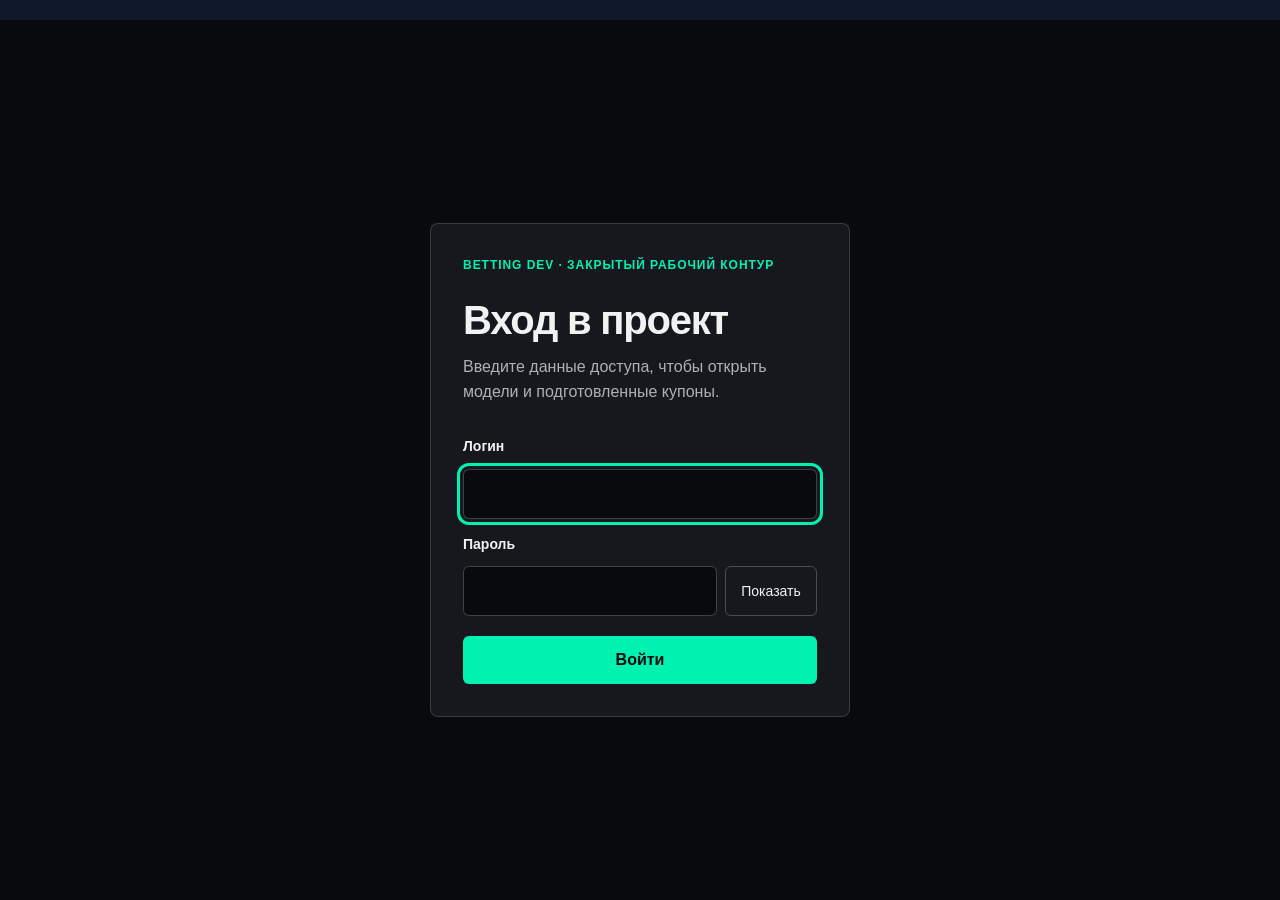
<file: stats-model.html>
<!doctype html>
<html lang="ru"><head><meta charset="utf-8"><meta name="viewport" content="width=device-width,initial-scale=1">
  <script>document.documentElement.classList.add('access-pending');</script>
  <script src="access-gate.js"></script>
  <link rel="stylesheet" href="access-gate.css" />
<title>Фолы и удары — внутренняя модель</title><link rel="stylesheet" href="styles.css">
<style>
main{max-width:1300px;margin:20px auto;padding:0 14px}.wrap{overflow-x:auto}.tbl{width:100%;min-width:760px;border-collapse:collapse;font-size:12px}.tbl th{background:#172033;color:white;padding:8px}.tbl td{background:#fff;color:#111;border:1px solid #d8dee8;padding:8px;white-space:pre-line;overflow-wrap:anywhere}.tbl tr:nth-child(even) td{background:#f1f5f9}.tbl td.probability-cell{padding:4px 6px;font-variant-numeric:tabular-nums;white-space:normal}
.tbl .probability-line{display:block;padding:2px 5px;margin:1px 0;border-radius:3px;line-height:1.35;white-space:nowrap}
.tbl .probability-line.is-highlighted{font-weight:650}
.tbl tbody tr:hover td{background:#e2e8f0}
.tbl th{white-space:normal;line-height:1.25}
.note{color:var(--text-muted);font-size:.88rem;line-height:1.5}.back{display:inline-block;margin:8px 12px;color:var(--accent)}
</style></head><body data-mode="special">
<header class="app-header"><h1>⚽ Фолы, удары, удары в створ — внутренняя модель</h1><p id="stats-internal-status" class="subtitle">Загрузка внутренней модели…</p><button id="refresh" type="button">Обновить</button><a class="back" href="./goals-model.html">← Основные рынки</a><a class="back" href="./model-v1.html">Угловые и карточки</a><a class="back" href="./express-model.html">Экспрессы дня</a><a class="back" href="./euro-model.html">Еврокубки</a><a class="back" href="./">Dev-панель</a></header>
<main><p class="note">Собственная счётная регрессия по историческим поматчевым данным football-data.co.uk (фолы, удары и удары в створ с 2000/01 по текущий сезон; полное покрытие этих полей — примерно с сезона 2010/11; распределение — Poisson или NB2 — выбирается на валидации отдельно для каждого рынка). Прогноз рассчитывается только если лига и обе команды найдены в обучающих данных с достаточной историей; иначе строка не выводится. Это исследовательская оценка вероятностей, а не рекомендация к ставке.</p><p id="stats-internal-count" class="note"></p><div class="wrap"><table class="tbl"><thead><tr><th>Время МСК</th><th>Лига</th><th>Матч</th><th>Фолы (внутр. модель)</th><th>Удары (внутр. модель)</th><th>Удары в створ (внутр. модель)</th></tr></thead><tbody id="stats-internal-rows"></tbody></table></div><p id="stats-internal-empty" class="note" hidden>Нет предстоящих матчей, которые внутренняя модель может оценить.</p>
</main><script src="stats-internal-model.js"></script></body></html>
</file>
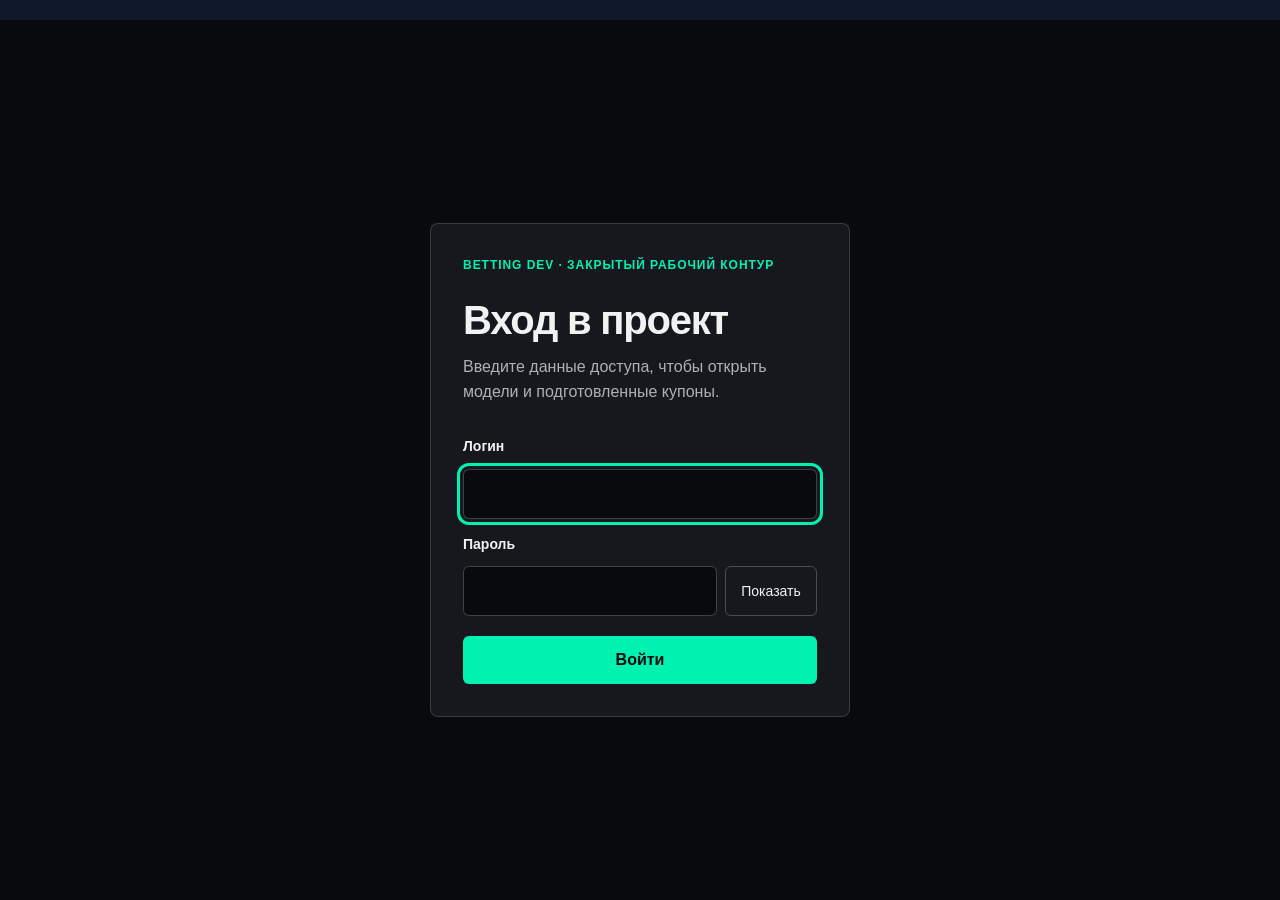
<file: tomorrow-model.html>
<!doctype html>
<html lang="ru"><head><meta charset="utf-8"><meta name="viewport" content="width=device-width,initial-scale=1">
  <script>document.documentElement.classList.add('access-pending');</script>
  <script src="access-gate.js"></script>
  <link rel="stylesheet" href="access-gate.css" />
<title>Прогнозы на завтра — внутренние модели</title><link rel="stylesheet" href="styles.css">
<style>
main{max-width:1300px;margin:20px auto;padding:0 14px}.wrap{overflow-x:auto}.tbl{width:100%;min-width:760px;border-collapse:collapse;font-size:12px}.tbl th{background:#172033;color:white;padding:8px}.tbl td{background:#fff;color:#111;border:1px solid #d8dee8;padding:8px;white-space:pre-line;overflow-wrap:anywhere}.tbl tr:nth-child(even) td{background:#f1f5f9}.tbl td.probability-cell{padding:4px 6px;font-variant-numeric:tabular-nums;white-space:normal}
.tbl .probability-line{display:block;padding:2px 5px;margin:1px 0;border-radius:3px;line-height:1.35;white-space:nowrap}
.tbl .probability-line.is-highlighted{font-weight:650}
.tbl tbody tr:hover td{background:#e2e8f0}
.tbl th{white-space:normal;line-height:1.25}
.note{color:var(--text-muted);font-size:.88rem;line-height:1.5}.back{display:inline-block;margin:8px 12px;color:var(--accent)}
h2.section{font-size:1.05rem;margin:22px 0 8px}
</style></head><body data-mode="special">
<header class="app-header"><h1>⚽ Прогнозы на завтра — внутренние модели</h1><p id="tomorrow-status" class="subtitle">Загрузка прогнозов на завтра…</p><button id="refresh" type="button">Обновить</button><a class="back" href="./goals-model.html">← Голы (сегодня)</a><a class="back" href="./express-model.html">Экспрессы дня</a><a class="back" href="./">Dev-панель</a></header>
<main><p class="note">Прогнозы на матчи завтрашнего дня (МСК) от тех же внутренних моделей, что оценивают сегодняшние: голы (24 клубные лиги), еврокубки и Лига наций. Модели считают вероятности из истории команд, поэтому прогноз на завтра корректен уже сегодня; к утру матчи подхватит обычный снимок дня с актуальными кэфами. Список матчей обновляется каждые 2 часа из прематч-линии Euro365 — только расписание, кэфы на этой странице сознательно не показываются. Матч, который ни одна модель оценить не может (лига или команда неизвестны), не выводится. Прогноз на конкретную дату — параметром ?date=ГГГГ-ММ-ДД (например, Лига наций в четверг: ?date=2026-11-12), если расписание на этот день уже загружено. Это исследовательская оценка вероятностей, а не рекомендация к ставке.</p><p id="tomorrow-count" class="note"></p>
<h2 class="section">Клубные лиги — модель голов</h2>
<div class="wrap"><table class="tbl"><thead><tr><th>Время МСК</th><th>Лига</th><th>Матч</th><th>Исходы и двойные шансы</th><th>Тотал голов</th><th>ИТ хозяев</th><th>ИТ гостей</th></tr></thead><tbody id="tomorrow-club-rows"></tbody></table></div><p id="tomorrow-club-empty" class="note" hidden>На завтра нет клубных матчей, которые модель голов может оценить.</p>
<h2 class="section">Еврокубки</h2>
<div class="wrap"><table class="tbl"><thead><tr><th>Время МСК</th><th>Турнир</th><th>Матч</th><th>Исходы</th><th>Двойные шансы</th><th>Тотал голов</th></tr></thead><tbody id="tomorrow-euro-rows"></tbody></table></div><p id="tomorrow-euro-empty" class="note" hidden>На завтра нет матчей еврокубков, которые модель может оценить.</p>
<h2 class="section">Сборные — Лига наций</h2>
<div class="wrap"><table class="tbl"><thead><tr><th>Время МСК</th><th>Турнир</th><th>Матч</th><th>Исходы</th><th>Двойные шансы</th><th>Тотал голов</th></tr></thead><tbody id="tomorrow-nt-rows"></tbody></table></div><p id="tomorrow-nt-empty" class="note" hidden>На завтра нет матчей Лиги наций, которые модель сборных может оценить.</p>
</main><script src="goals-internal-model.js"></script><script src="euro-internal-model.js"></script><script src="nt-internal-model.js"></script><script src="tomorrow-model.js"></script></body></html>
</file>
<file: access-gate.css>
:root {
  --access-ink-950: oklch(0.145 0.008 260);
  --access-ink-900: oklch(0.21 0.01 260);
  --access-mint-400: oklch(0.85 0.18 165);
  --access-text-100: oklch(0.96 0.005 165);
  --access-text-400: oklch(0.76 0.01 260);
  --access-danger-400: oklch(0.75 0.15 25);
}

html.access-pending,
html.access-locked {
  background: var(--access-ink-950);
}

html.access-pending body > :not(.access-gate),
html.access-locked body > :not(.access-gate) {
  display: none !important;
}

html.access-locked body {
  overflow: hidden;
}

.access-gate {
  --access-bg: var(--access-ink-950);
  --access-surface: var(--access-ink-900);
  --access-accent: var(--access-mint-400);
  position: fixed;
  inset: 0;
  z-index: 100;
  display: grid;
  place-items: center;
  min-height: 100dvh;
  padding: 24px;
  overflow-y: auto;
  background: var(--access-bg);
  color: var(--access-text-100);
  font-family: Arial, Helvetica, sans-serif;
}

.access-gate__panel {
  width: min(100%, 420px);
  padding: 32px;
  border: 1px solid color-mix(in oklch, var(--access-text-100) 16%, transparent);
  border-radius: 8px;
  background: var(--access-surface);
}

.access-gate__label {
  margin: 0 0 24px;
  color: var(--access-accent);
  font-size: 12px;
  font-weight: 700;
  letter-spacing: 0.08em;
  line-height: 1.5;
  text-transform: uppercase;
}

.access-gate h1 {
  margin: 0 0 12px;
  font-size: clamp(28px, 7vw, 40px);
  line-height: 1.1;
  letter-spacing: -0.03em;
}

.access-gate__intro {
  margin: 0 0 28px;
  color: var(--access-text-400);
  font-size: 16px;
  line-height: 1.6;
}

.access-form {
  display: grid;
  gap: 12px;
}

.access-form label {
  margin-top: 4px;
  font-size: 14px;
  font-weight: 700;
}

.access-form input {
  box-sizing: border-box;
  width: 100%;
  min-height: 48px;
  padding: 12px 14px;
  border: 1px solid color-mix(in oklch, var(--access-text-100) 24%, transparent);
  border-radius: 6px;
  outline: none;
  background: var(--access-bg);
  color: var(--access-text-100);
  font-size: 16px;
  line-height: 1.5;
}

.access-form input:focus-visible,
.access-form button:focus-visible,
.access-logout:focus-visible {
  outline: 3px solid var(--access-accent);
  outline-offset: 3px;
}

.access-form__password {
  display: grid;
  grid-template-columns: minmax(0, 1fr) auto;
  gap: 8px;
}

.access-form__toggle {
  min-width: 92px;
  min-height: 48px;
  padding: 0 14px;
  border: 1px solid color-mix(in oklch, var(--access-text-100) 24%, transparent);
  border-radius: 6px;
  background: transparent;
  color: var(--access-text-100);
  cursor: pointer;
  font-size: 14px;
}

.access-form__toggle:hover {
  border-color: var(--access-accent);
}

.access-form__error {
  margin: 4px 0 0;
  color: var(--access-danger-400);
  font-size: 14px;
  line-height: 1.5;
}

.access-form__submit {
  min-height: 48px;
  margin-top: 8px;
  padding: 12px 20px;
  border: 0;
  border-radius: 6px;
  background: var(--access-accent);
  color: var(--access-bg);
  cursor: pointer;
  font-size: 16px;
  font-weight: 700;
  transition: opacity 160ms ease-out, transform 160ms ease-out;
}

.access-form__submit:hover:not(:disabled) {
  transform: translateY(-1px);
}

.access-form__submit:active:not(:disabled) {
  transform: translateY(0);
}

.access-form__submit:disabled {
  cursor: wait;
  opacity: 0.65;
}

.access-logout {
  position: fixed;
  right: 16px;
  bottom: 16px;
  z-index: 90;
  min-width: 72px;
  min-height: 44px;
  padding: 8px 14px;
  border: 1px solid var(--access-ink-900);
  border-radius: 6px;
  background: var(--access-ink-950);
  color: var(--access-text-100);
  cursor: pointer;
  font-size: 14px;
  opacity: 0.82;
  transition: opacity 160ms ease-out;
}

.access-logout:hover {
  opacity: 1;
}

@media (max-width: 480px) {
  .access-gate {
    padding: 16px;
  }

  .access-gate__panel {
    padding: 24px 20px;
  }
}

@media (prefers-reduced-motion: reduce) {
  .access-form__submit,
  .access-logout {
    transition: none;
  }
}
</file>
<file: styles.css>
:root {
    --bg: #0f172a;
    --surface: #1e293b;
    --surface-alt: #334155;
    --text: #f1f5f9;
    --text-muted: #94a3b8;
    --accent: #38bdf8;
    --accent-hover: #0ea5e9;
    --success: #4ade80;
    --warning: #fbbf24;
    --danger: #f87171;
    --border: #334155;
    --radius: 10px;
}

* {
    margin: 0;
    padding: 0;
    box-sizing: border-box;
}

body {
    font-family: 'Segoe UI', system-ui, -apple-system, sans-serif;
    background: var(--bg);
    color: var(--text);
    line-height: 1.4;
    min-height: 100vh;
}

.app-header {
    background: var(--surface);
    padding: 12px 20px;
    border-bottom: 1px solid var(--border);
    position: relative;
    z-index: 10;
}

.app-header h1 {
    font-size: 1.35rem;
    margin-bottom: 2px;
}

.subtitle {
    color: var(--text-muted);
    font-size: 0.82rem;
    margin-bottom: 8px;
}

.status-bar {
    display: flex;
    align-items: center;
    gap: 8px;
    flex-wrap: wrap;
}

.status-badge {
    padding: 3px 10px;
    border-radius: 999px;
    font-size: 0.75rem;
    font-weight: 600;
    background: var(--surface-alt);
    color: var(--text-muted);
}

.status-badge.ok {
    background: rgba(74, 222, 128, 0.15);
    color: var(--success);
}

.status-badge.error {
    background: rgba(248, 113, 113, 0.15);
    color: var(--danger);
}

.refresh-btn {
    margin-left: auto;
    padding: 6px 14px;
    background: var(--accent);
    color: #0f172a;
    border: none;
    border-radius: 8px;
    font-weight: 600;
    cursor: pointer;
    transition: background 0.2s;
}

.refresh-btn:hover { background: var(--accent-hover); }
.refresh-btn:disabled { opacity: 0.6; cursor: wait; }

main {
    width: 100%;
    max-width: none;
    margin: 0 auto;
    padding: 12px 16px;
}

.loading {
    display: flex;
    flex-direction: column;
    align-items: center;
    padding: 3rem;
    gap: 1rem;
}

.spinner {
    width: 40px;
    height: 40px;
    border: 4px solid var(--surface-alt);
    border-top-color: var(--accent);
    border-radius: 50%;
    animation: spin 0.8s linear infinite;
}

@keyframes spin { to { transform: rotate(360deg); } }

.error-container {
    background: rgba(248, 113, 113, 0.1);
    border: 1px solid var(--danger);
    border-radius: var(--radius);
    padding: 10px 14px;
    margin-bottom: 12px;
    color: var(--danger);
}

.table-wrapper {
    width: 100%;
    max-width: 100%;
    /* Avoid creating an overflow scroll container: it prevents sticky table headers
       from following the page scroll in several browsers. */
    overflow: visible;
    border-radius: 8px;
    border: 1px solid var(--border);
}

table {
    width: 100%;
    table-layout: fixed;
    border-collapse: collapse;
    background: var(--surface);
    font-size: 12px;
}

/* Column proportions for the 11 visible columns. */
th:nth-child(1), td:nth-child(1) { width: 9%; }
th:nth-child(2), td:nth-child(2) { width: 8%; }
th:nth-child(3), td:nth-child(3) { width: 8%; }
th:nth-child(4), td:nth-child(4) { width: 8%; }
th:nth-child(5), td:nth-child(5) { width: 15%; }
th:nth-child(6), td:nth-child(6) { width: 8%; }
th:nth-child(7), td:nth-child(7) { width: 8%; }
th:nth-child(8), td:nth-child(8) { width: 8%; }
th:nth-child(9), td:nth-child(9) { width: 8%; }
th:nth-child(10), td:nth-child(10) { width: 8%; }
th:nth-child(11), td:nth-child(11) { width: 12%; }

thead { background: var(--surface-alt); }

th {
    position: sticky;
    top: 0;
    z-index: 5;
    background: var(--surface-alt);
    padding: 8px 7px;
    text-align: left;
    font-weight: 600;
    color: var(--text-muted);
    white-space: nowrap;
    overflow-wrap: normal;
    cursor: pointer;
    user-select: none;
    line-height: 1.2;
}

th:hover { color: var(--text); }
th[data-sort]::after { content: ' ↕'; opacity: 0.4; }

td {
    padding: 7px;
    border-top: 1px solid var(--border);
    white-space: normal;
    overflow-wrap: anywhere;
    vertical-align: top;
    line-height: 1.25;
}

tbody tr:hover { background: rgba(56, 189, 248, 0.05); }

.prediction-cell {
    font-weight: 600;
    color: var(--accent);
    font-variant-numeric: tabular-nums;
}

.source-cell {
    font-size: 11px;
    color: var(--text-muted);
}

.empty-state {
    text-align: center;
    padding: 2rem;
    color: var(--text-muted);
}

.hidden { display: none !important; }

footer {
    text-align: center;
    padding: 12px;
    color: var(--text-muted);
    font-size: 0.8rem;
}

footer a { color: var(--accent); text-decoration: none; }

@media (min-width: 1500px) {
    table { font-size: 13px; }
    th, td { padding: 8px 9px; }
}

@media (max-width: 1100px) {
    main { padding: 8px; }
    table { font-size: 11px; }
    th, td { padding: 5px 4px; }
}

@media (max-width: 700px) {
    .app-header { padding: 10px; }
    .app-header h1 { font-size: 1.1rem; }
    main { padding: 6px; }
    table { font-size: 10px; }
    th, td { padding: 4px 3px; }
    th[data-sort]::after { content: ''; }
}


/* Row background is set from the strongest probability in JavaScript. */
tbody tr.high-probability-row {
    transition: background-color 160ms ease;
}

tbody tr.high-probability-row td {
    color: inherit;
    border-top-color: rgba(20, 83, 45, 0.2);
}

tbody tr.high-probability-row .prediction-cell,
tbody tr.high-probability-row .source-cell {
    color: inherit;
}

tbody tr.high-probability-row:hover {
    filter: brightness(0.96);
}

.result-cell {
    font-weight: 700;
    white-space: nowrap;
    overflow-wrap: normal;
    font-variant-numeric: tabular-nums;
}

.source-filter-bar {
    display: flex;
    align-items: center;
    gap: 8px;
    flex-wrap: wrap;
    margin: 0 0 10px;
}

.source-filter-btn {
    border: 1px solid var(--border);
    border-radius: 8px;
    padding: 8px 14px;
    background: var(--surface);
    color: var(--text);
    font: inherit;
    font-weight: 600;
    cursor: pointer;
    transition: background 0.15s ease, border-color 0.15s ease;
}

.source-filter-btn:hover {
    border-color: var(--accent);
}

.source-filter-btn.active {
    background: var(--accent);
    border-color: var(--accent);
    color: #0f172a;
}

@media (max-width: 700px) {
    .source-filter-bar { gap: 6px; }
    .source-filter-btn { padding: 7px 10px; font-size: 11px; }
}


/* Make all text in the forecast table black for readability. */
table,
table td,
table .prediction-cell,
table .source-cell,
tbody tr.high-probability-row td,
tbody tr.high-probability-row .prediction-cell,
tbody tr.high-probability-row .source-cell {
    color: #000 !important;
}

/* Keep table header text white. */
table th,
table th:hover {
    color: #fff !important;
}
</file>
<file: financial-report.css>
.financial-page {
  max-width: 980px;
  margin: 32px auto;
  padding: 0 16px;
}

.financial-page .financial-report {
  margin-top: 0;
  padding-top: 0;
  border-top: 0;
}

.financial-report-page .dev-label {
  display: inline-block;
  margin-bottom: 12px;
  color: var(--accent);
  font-size: 0.75rem;
  font-weight: 700;
  letter-spacing: 0.04em;
  text-transform: uppercase;
}

.financial-report-page .back {
  display: inline-flex;
  align-items: center;
  min-height: 44px;
  margin: 8px 12px 0 0;
  color: var(--accent);
}

.financial-report-page .back:focus-visible {
  outline: 2px solid var(--accent);
  outline-offset: 3px;
}

.finance-storage-note {
  margin: 20px 0 0;
  color: var(--text-muted);
  font-size: 0.82rem;
  line-height: 1.6;
}

.financial-report {
  margin: 28px 0 32px;
  padding: 24px 0 8px;
  border-top: 1px solid var(--border);
  border-bottom: 1px solid var(--border);
}

.finance-head {
  display: flex;
  align-items: flex-start;
  justify-content: space-between;
  gap: 24px;
  margin-bottom: 20px;
}

.finance-head h2 {
  margin: 0 0 8px;
  font-size: 1.45rem;
  letter-spacing: -0.02em;
}

.finance-intro {
  max-width: 68ch;
  color: var(--text-muted);
  font-size: 0.92rem;
  line-height: 1.6;
}

.finance-controls {
  display: flex;
  align-items: flex-end;
  gap: 12px;
  flex-wrap: wrap;
  margin-bottom: 8px;
}

.finance-periods {
  display: inline-flex;
  border: 1px solid var(--border);
  border-radius: 8px;
  overflow: hidden;
}

.finance-periods button {
  min-height: 44px;
  padding: 0 18px;
  border: 0;
  border-right: 1px solid var(--border);
  background: var(--surface);
  color: var(--text-muted);
  font: inherit;
  font-size: 0.9rem;
  cursor: pointer;
  transition: background-color 0.18s ease-out, color 0.18s ease-out;
}

.finance-periods button:last-child { border-right: 0; }
.finance-periods button:hover { background: var(--surface-alt); color: var(--text); }
.finance-periods button[aria-pressed="true"] { background: var(--accent); color: var(--bg); font-weight: 700; }

.finance-date {
  display: grid;
  gap: 5px;
  color: var(--text-muted);
  font-size: 0.78rem;
}

.finance-date input,
.finance-reconcile-form input,
.finance-reconcile-form select {
  min-height: 44px;
  padding: 8px 11px;
  border: 1px solid var(--border);
  border-radius: 7px;
  background: var(--surface);
  color: var(--text);
  font: inherit;
  color-scheme: dark;
}

.finance-periods button:focus-visible,
.finance-date input:focus-visible,
.finance-reconcile:focus-visible,
.finance-reconcile-form input:focus-visible,
.finance-reconcile-form select:focus-visible,
.finance-save:focus-visible,
.finance-row summary:focus-visible {
  outline: 2px solid var(--accent);
  outline-offset: 3px;
}

.finance-range {
  margin: 0 0 8px;
  color: var(--text);
  font-size: 0.9rem;
  font-variant-numeric: tabular-nums;
}

#finance-status {
  margin: 0 0 20px;
  color: var(--text-muted);
  font-size: 0.8rem;
  line-height: 1.5;
  white-space: normal;
}

.finance-counts { margin: 0 0 18px; color: var(--text-muted); font-size: 0.84rem; line-height: 1.5; }
.finance-ledger { margin: 0 0 22px; }
.finance-ledger--freebet { padding-top: 18px; border-top: 1px solid var(--border); }
.finance-ledger__title { margin: 0 0 12px; font-size: 0.92rem; font-weight: 650; }

.finance-metrics {
  display: grid;
  grid-template-columns: repeat(3, minmax(0, 1fr));
  border-top: 1px solid var(--border);
  border-left: 1px solid var(--border);
}

.finance-metric {
  min-width: 0;
  padding: 13px 14px;
  border-right: 1px solid var(--border);
  border-bottom: 1px solid var(--border);
  background: rgba(30, 41, 59, 0.45);
}

.finance-metric__label {
  display: block;
  margin-bottom: 5px;
  color: var(--text-muted);
  font-size: 0.74rem;
  line-height: 1.35;
}

.finance-metric__value {
  display: block;
  color: var(--text);
  font-size: 1.04rem;
  font-variant-numeric: tabular-nums;
  overflow-wrap: anywhere;
}

.is-positive { color: var(--success) !important; }
.is-negative { color: var(--danger) !important; }
.finance-empty { padding: 18px 0 28px; color: var(--text-muted); line-height: 1.6; }

.finance-row { border-top: 1px solid var(--border); }
.finance-row:last-child { border-bottom: 1px solid var(--border); }

.finance-row__summary {
  display: grid;
  grid-template-columns: minmax(0, 1fr) auto minmax(100px, auto);
  align-items: center;
  gap: 16px;
  min-height: 64px;
  padding: 10px 4px;
  cursor: pointer;
  list-style: none;
}

.finance-row__summary::-webkit-details-marker { display: none; }
.finance-row__summary::after { content: '+'; position: absolute; right: 0; color: var(--text-muted); }
.finance-row[open] > .finance-row__summary::after { content: '−'; }
.finance-row__summary { position: relative; padding-right: 24px; }
.finance-row__summary:hover { background: rgba(51, 65, 85, 0.25); }

.finance-row__main { display: grid; gap: 4px; min-width: 0; }
.finance-row__main strong { font-size: 0.94rem; }
.finance-row__meta { color: var(--text-muted); font-size: 0.78rem; overflow-wrap: anywhere; }
.finance-row__net { text-align: right; font-size: 0.92rem; font-variant-numeric: tabular-nums; }

.finance-status {
  display: inline-block;
  color: var(--text-muted);
  font-size: 0.78rem;
  font-weight: 650;
  white-space: nowrap;
}

.finance-status--win { color: var(--success); }
.finance-status--loss { color: var(--danger); }
.finance-status--void { color: var(--warning); }

.finance-row__body { padding: 0 0 18px; }
.finance-leg {
  display: grid;
  grid-template-columns: minmax(0, 1fr) minmax(120px, auto) 80px;
  gap: 12px;
  padding: 9px 4px;
  border-top: 1px solid rgba(51, 65, 85, 0.55);
  font-size: 0.82rem;
  align-items: center;
}

.finance-leg__match { overflow-wrap: anywhere; }
.finance-leg__market { color: var(--text-muted); font-variant-numeric: tabular-nums; }
.finance-row__note, .finance-row__confirmed, .finance-row__warning {
  margin: 10px 4px 0;
  color: var(--text-muted);
  font-size: 0.8rem;
  line-height: 1.5;
}
.finance-row__confirmed { color: var(--success); }
.finance-row__warning { color: var(--warning); }

.finance-reconcile, .finance-save {
  min-height: 44px;
  margin: 14px 4px 0;
  padding: 8px 14px;
  border: 1px solid var(--border);
  border-radius: 7px;
  background: transparent;
  color: var(--text);
  font: inherit;
  font-size: 0.84rem;
  cursor: pointer;
  transition: background-color 0.18s ease-out, border-color 0.18s ease-out;
}
.finance-reconcile:hover { background: var(--surface-alt); border-color: var(--accent); }
.finance-save { background: var(--accent); color: var(--bg); border-color: var(--accent); font-weight: 700; }
.finance-save:hover { background: var(--accent-hover); }

.finance-reconcile-form {
  display: grid;
  grid-template-columns: minmax(160px, 0.6fr) minmax(240px, 1.4fr) auto;
  align-items: end;
  gap: 12px;
  padding: 14px 4px 4px;
}
.finance-reconcile-form[hidden] { display: none; }
.finance-reconcile-form label { display: grid; gap: 6px; color: var(--text-muted); font-size: 0.75rem; }
.finance-save { margin: 0; }
.finance-form-message { grid-column: 1 / -1; color: var(--danger); font-size: 0.8rem; }

@media (max-width: 700px) {
  .financial-report { margin-top: 22px; padding-top: 20px; }
  .finance-head { display: block; }
  .finance-head h2 { font-size: 1.3rem; }
  .finance-controls { align-items: stretch; }
  .finance-periods { flex: 1 1 100%; }
  .finance-periods button { flex: 1; padding: 0 10px; }
  .finance-date { flex: 1; }
  .finance-date input { width: 100%; }
  .finance-metrics { grid-template-columns: repeat(2, minmax(0, 1fr)); }
  .finance-row__summary { grid-template-columns: minmax(0, 1fr) auto; gap: 8px; }
  .finance-row__net { grid-column: 1 / -1; text-align: left; }
  .finance-leg { grid-template-columns: minmax(0, 1fr) auto; }
  .finance-leg .finance-status { grid-column: 1 / -1; }
  .finance-reconcile-form { grid-template-columns: 1fr; }
  .finance-form-message { grid-column: 1; }
}
</file>
